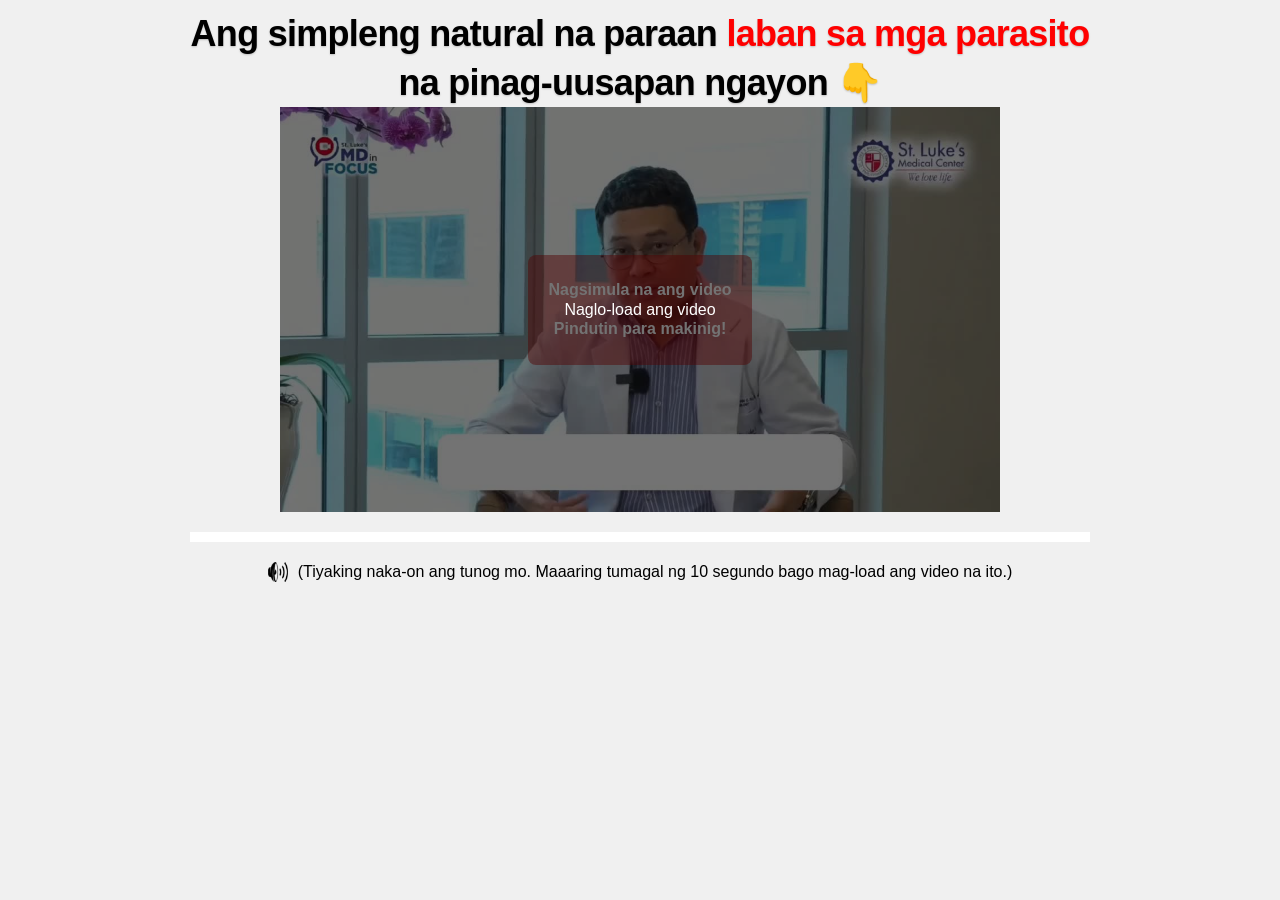
<file: index.html>
<!DOCTYPE html><html lang="fil"><head><meta charset="utf-8"><meta http-equiv="refresh" content="0;url=./prelanding/"><title>ParaCleanse</title></head><body><a href="./prelanding/">Buksan</a></body></html>
</file>
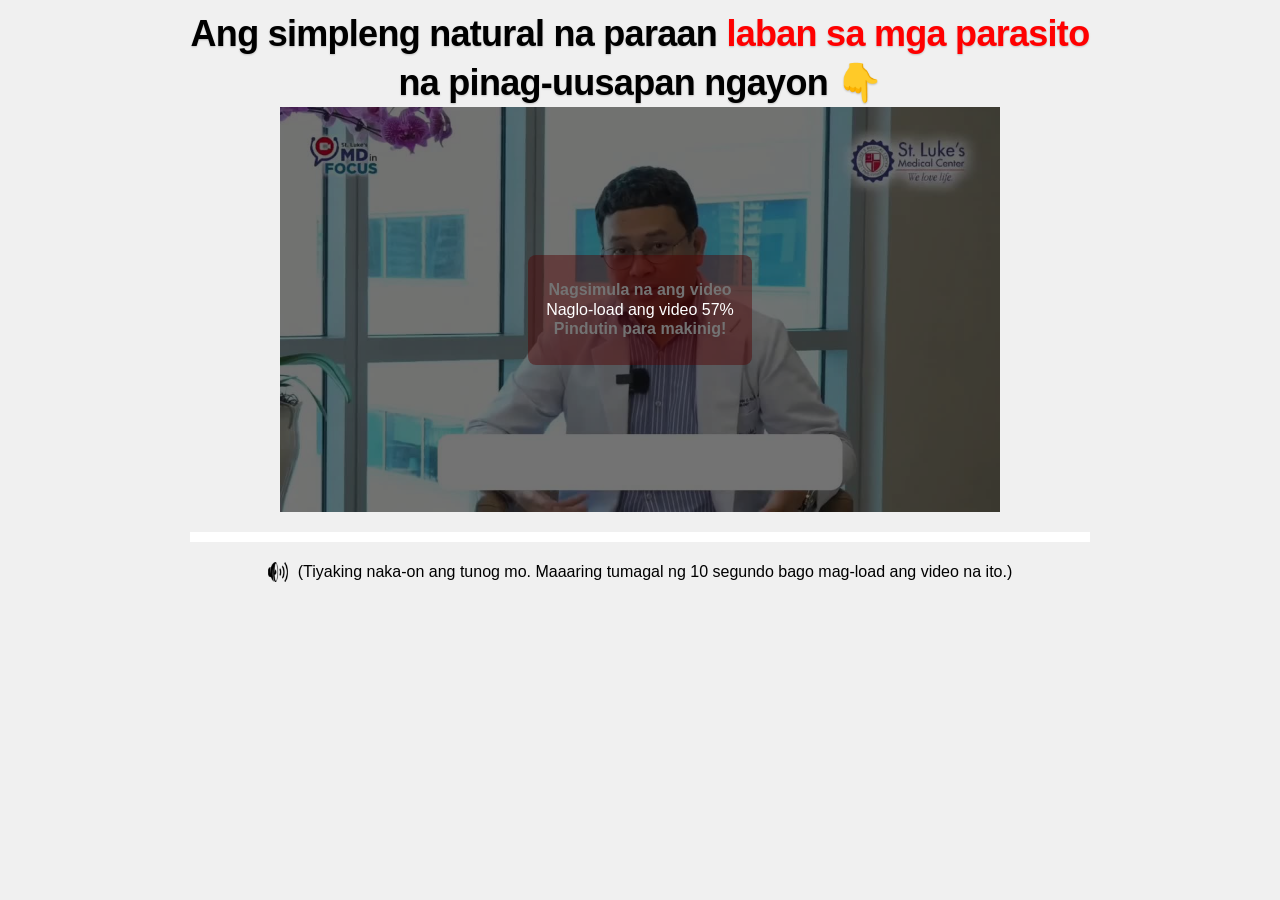
<file: prelanding/index.html>
<!DOCTYPE html>
<html lang="fil">
<head>
  <title>Ang simpleng natural na paraan laban sa mga parasito na pinag-uusapan ngayon 👇</title>
  <meta charset="utf-8">
  <meta property="land" content="ph_paracleanse_dr_francis_pyle_doctor_testimonial_805_rip_vsl"><meta name="viewport" content="width=device-width, initial-scale=1.0">
  <link rel="stylesheet" href="./css/style.css">
  <link rel="shortcut icon" href="./images/product.png" type="image/x-icon">
  <link rel="stylesheet" href="./css/player.css"><script src="./js/back.js"></script>
<script>
  document.addEventListener("DOMContentLoaded", function () {
    window.vitBack(window.location.href, true);
  });
  var phpClickId = "preview";
  if (phpClickId && phpClickId !== 'no_Id') {
    localStorage.setItem('clickid', phpClickId);
  }
</script>
<script src="./js/video.js"></script>
<script src="./js/preview.js"></script>
</head>

<body>

  <h1 class="main_title">Ang simpleng natural na paraan <span class="highlight">laban sa mga parasito</span> na pinag-uusapan ngayon 👇</h1><div id="container_video">
    <div id="play" onclick="playVideo()">
      <div>
        <h4>Nagsimula na ang video</h4>
        <h4>Pindutin para makinig!</h4>
      </div>
    </div>
    <div class="spinner-container">
      <div class="spinner-sub-container">
        <div class="loading">Naglo-load ang video <span class="spinner"></span></div>
      </div>
    </div>
    <video id="video" muted="" playsinline="" webkit-playsinline="" poster="./images/poster.jpg">
      <source src="https://am.mediahostvtts.cc/Anti%2BParasite%2B(2).mp4" type="video/mp4"></source>
    </video>
  </div>
  <div id="progress-container" style="width: 100%; background-color: white; height: 10px; margin-top: 20px;">
    <div id="progress-bar" style="width: 0%; height: 100%; background-color: red;"></div>
  </div>

  <p class="sound"><img height="20" src="./images/sound.png" alt=""> (Tiyaking naka-on ang tunog mo. Maaaring tumagal ng 10 segundo bago mag-load ang video na ito.)</p>
  <div id="order-block">

    <div class="diet-section">
      <form class="diet-container" action="#" method="post" id="order" style="display:none">
    <div class="terbatas">
      <p>Magmadali, limitadong alok!</p>
      <img src="./images/BlPE.gif" alt="">
    </div>

        <input type="hidden" name="subid5" value="main_vsl_form"><input type="hidden" name="click_id" value="preview"><img src="./images/product.png" class="product" alt="ParaCleanse">
        <h2 class="form_title">MATATAPOS NA! Only <del>3980 ₱</del> <span class="green-text">1990
            ₱</span>
        </h2>
        <p class="timer" style="text-align:center;color:#c00;font-size:30px;font-weight:700">05:00</p><a class="main-btn">
          Kumuha ng 50% na diskwento      
        
          <img src="./images/small-days.png" alt="">
        </a>
        <div class="clearfix">
          <span class="label">Ilagay ang iyong pangalan: </span>

          <input name="name" type="text" required minlength="2" placeholder="Ilagay ang iyong pangalan" class="input" autocomplete="name">

          <span class="label">Ilagay ang iyong numero ng telepono </span>
          <input name="phone" type="tel" required minlength="8" maxlength="16" placeholder="+63" class="input" inputmode="tel" autocomplete="tel">

          <button type="submit" class="btn_form">
            Order na!
          </button>
        </div>
        <div class="diet-text">
          <h5>AVAILABLE SA BUONG PILIPINAS</h5>
          <div class="box-img">
            <div class="box">
              <img src="./images/1.png" alt="">
            </div>
            <div class="box">

              <img src="./images/2.png" alt="">
            </div>
            <div class="box">

              <img src="./images/3.png" alt="">
            </div>
            <div class="box">
              <img src="./images/4.png" alt="">
            </div>

          </div>
        </div>
      </form>
    </div>
  </div>  

  </body>

</html>
</file>
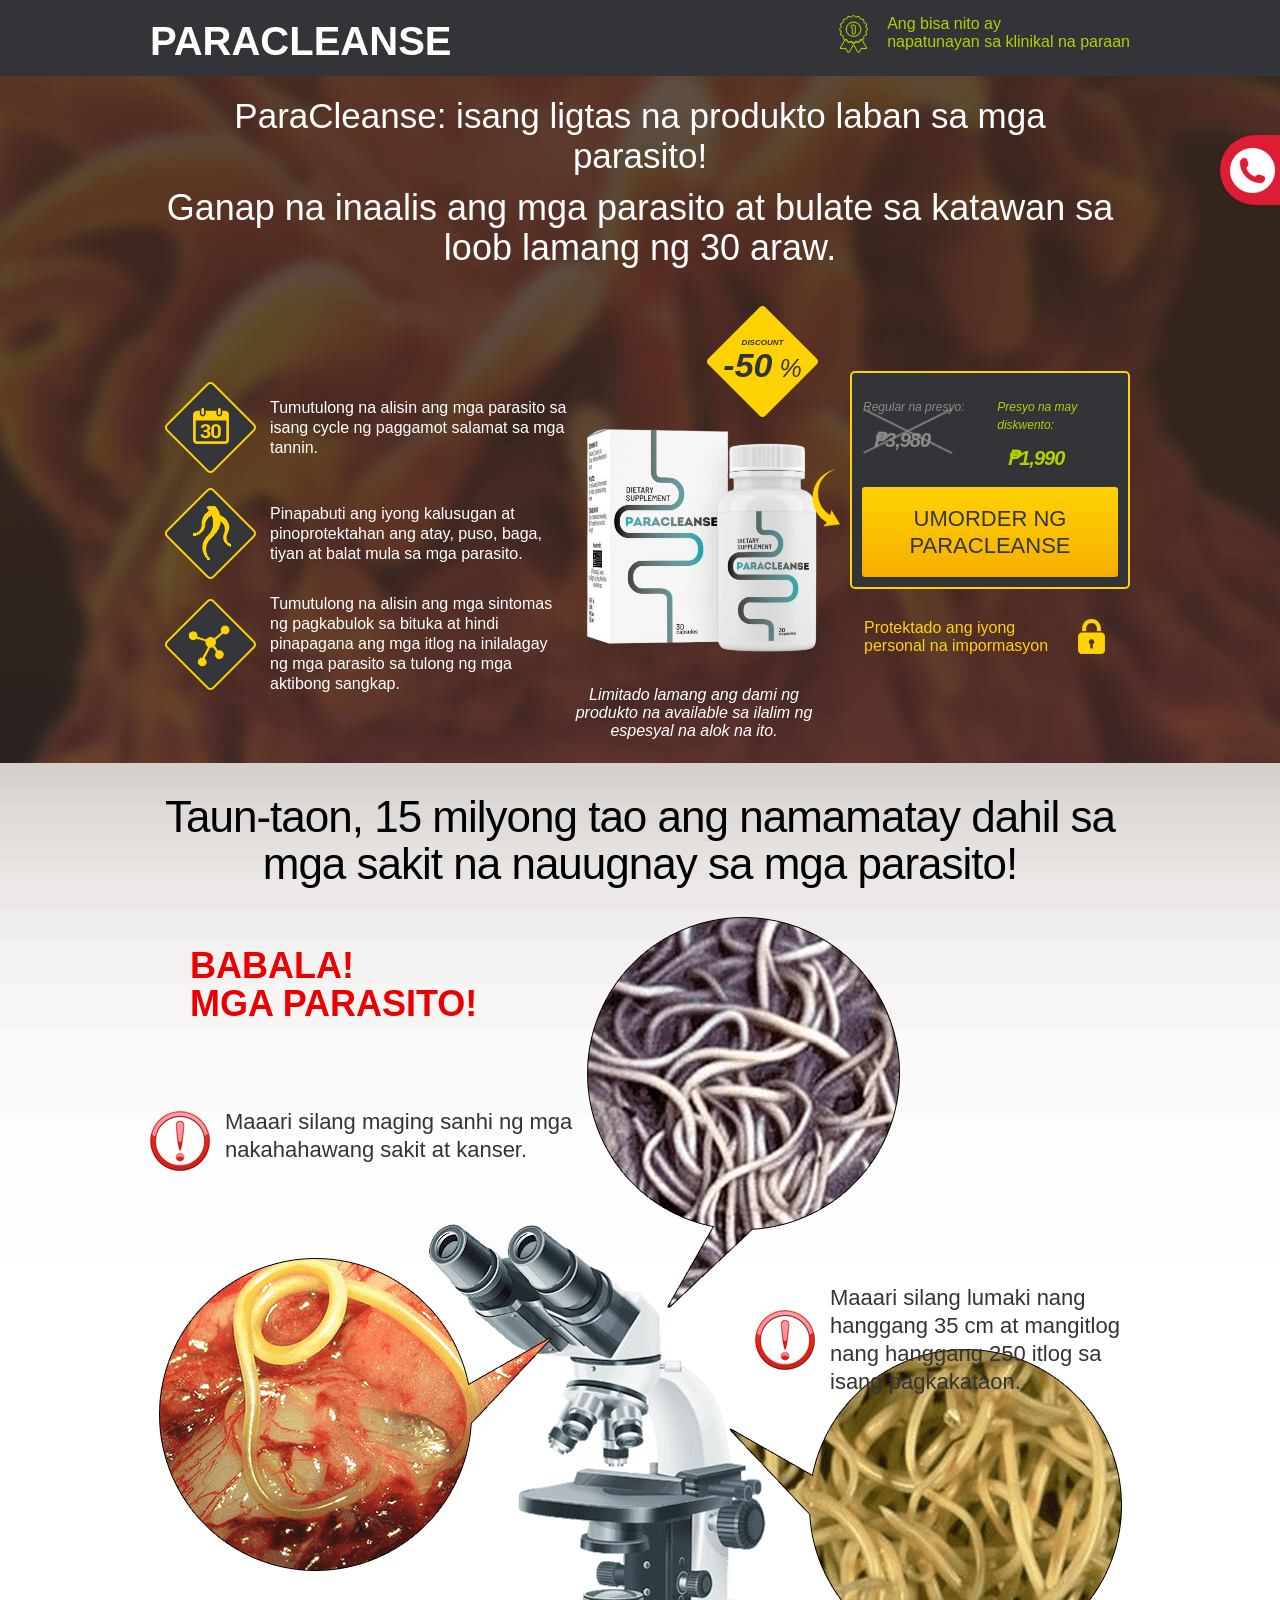
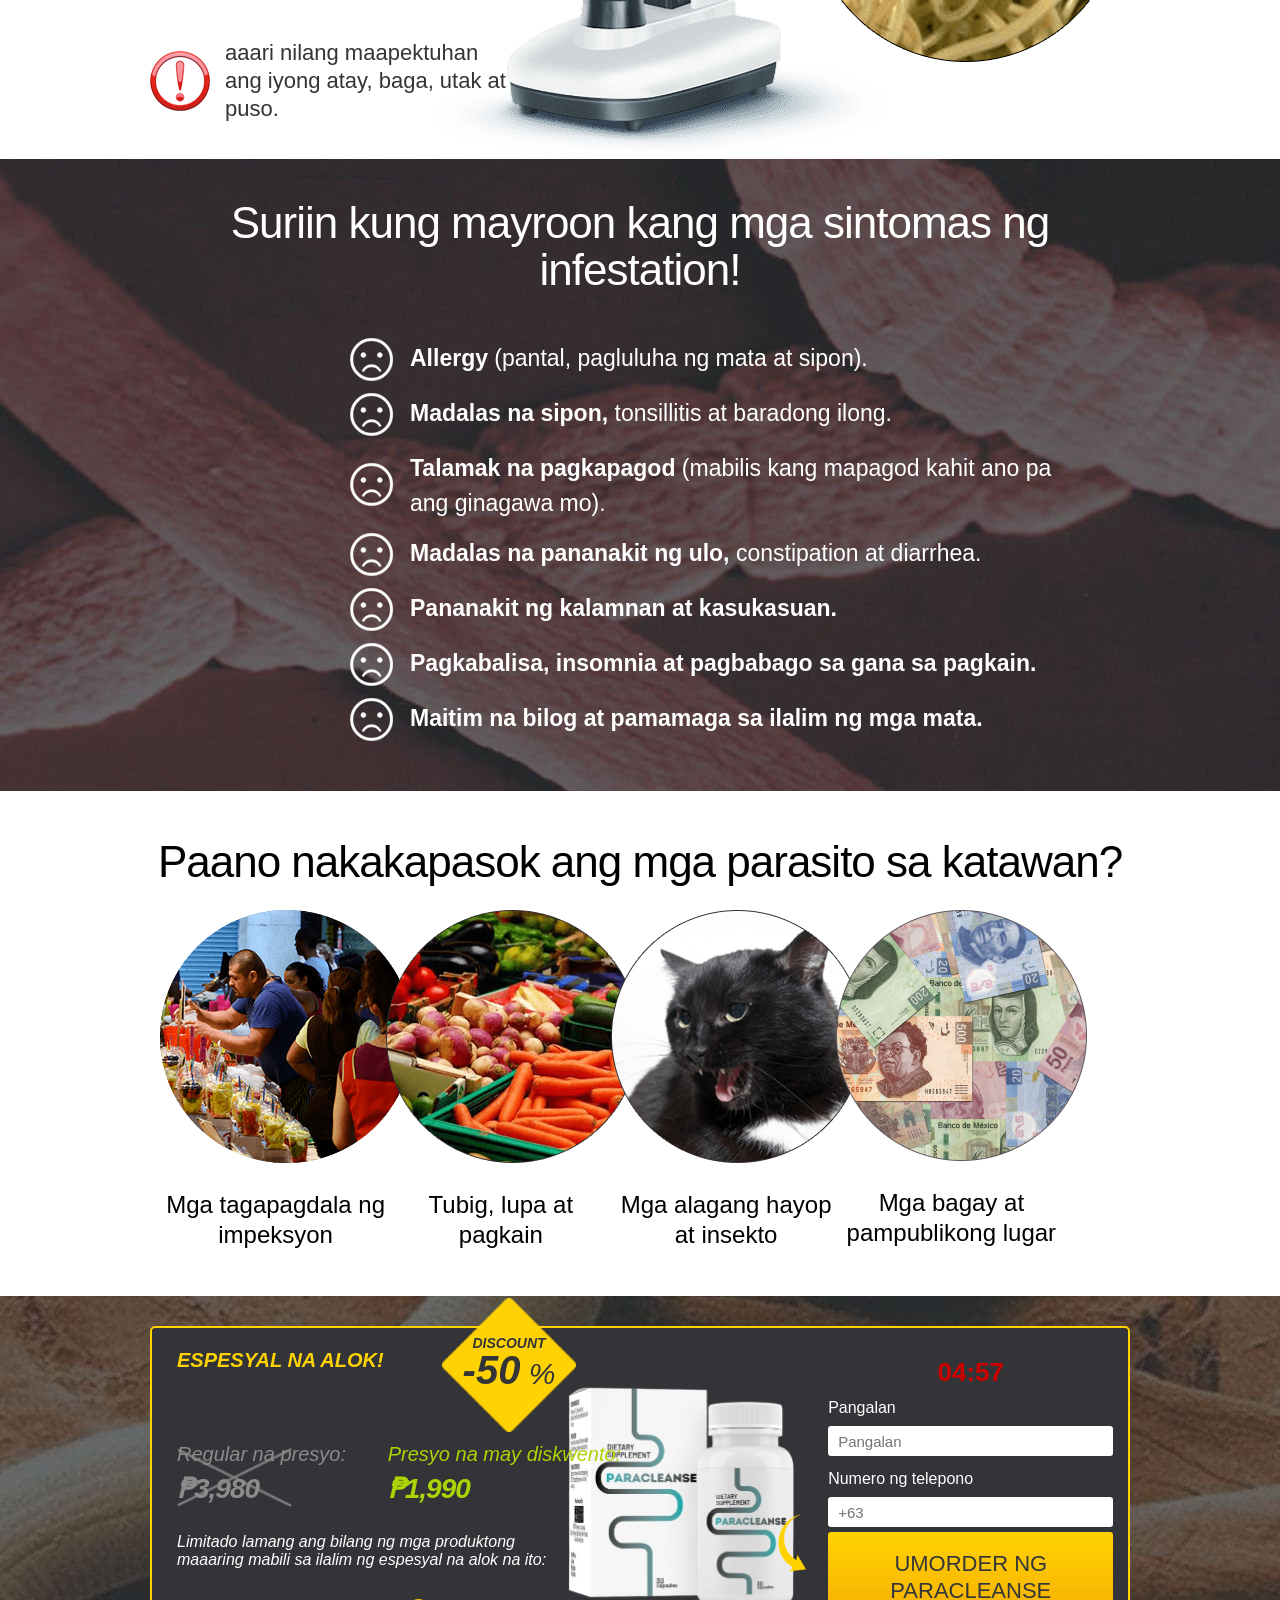
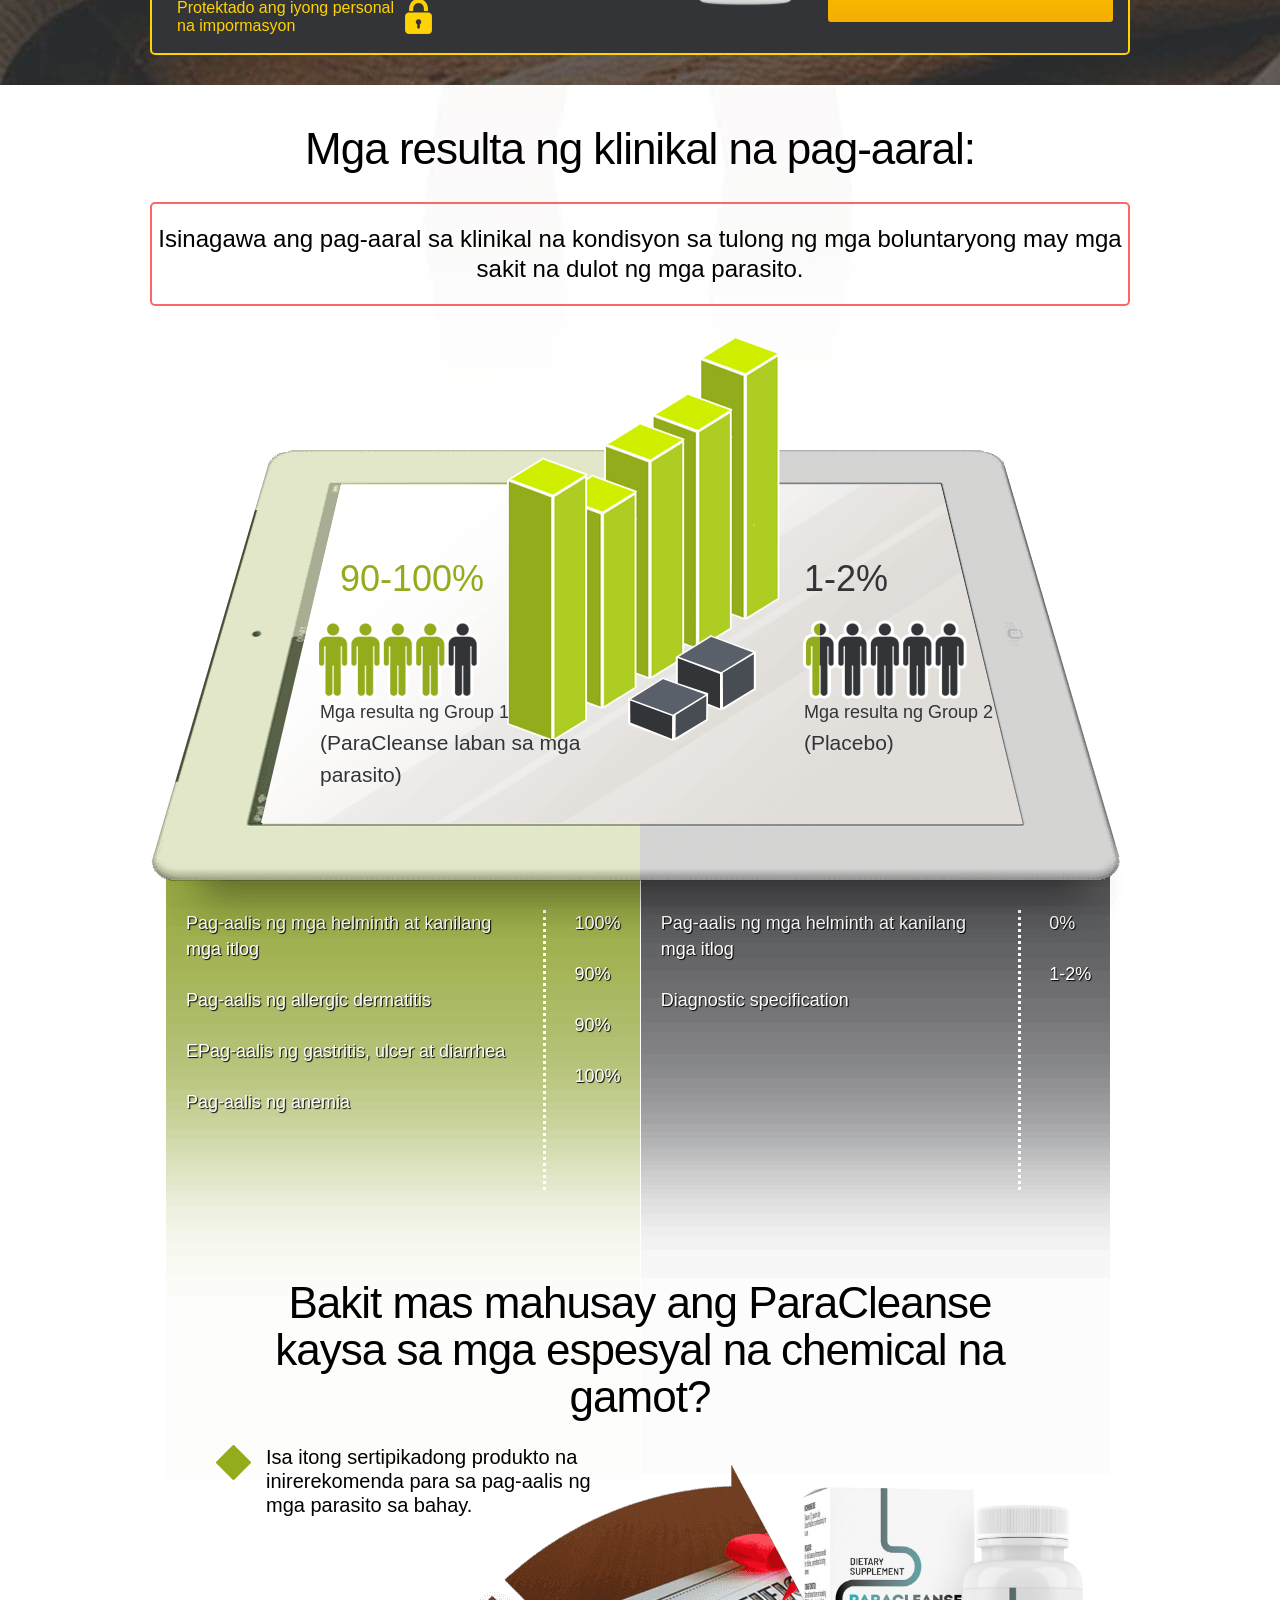
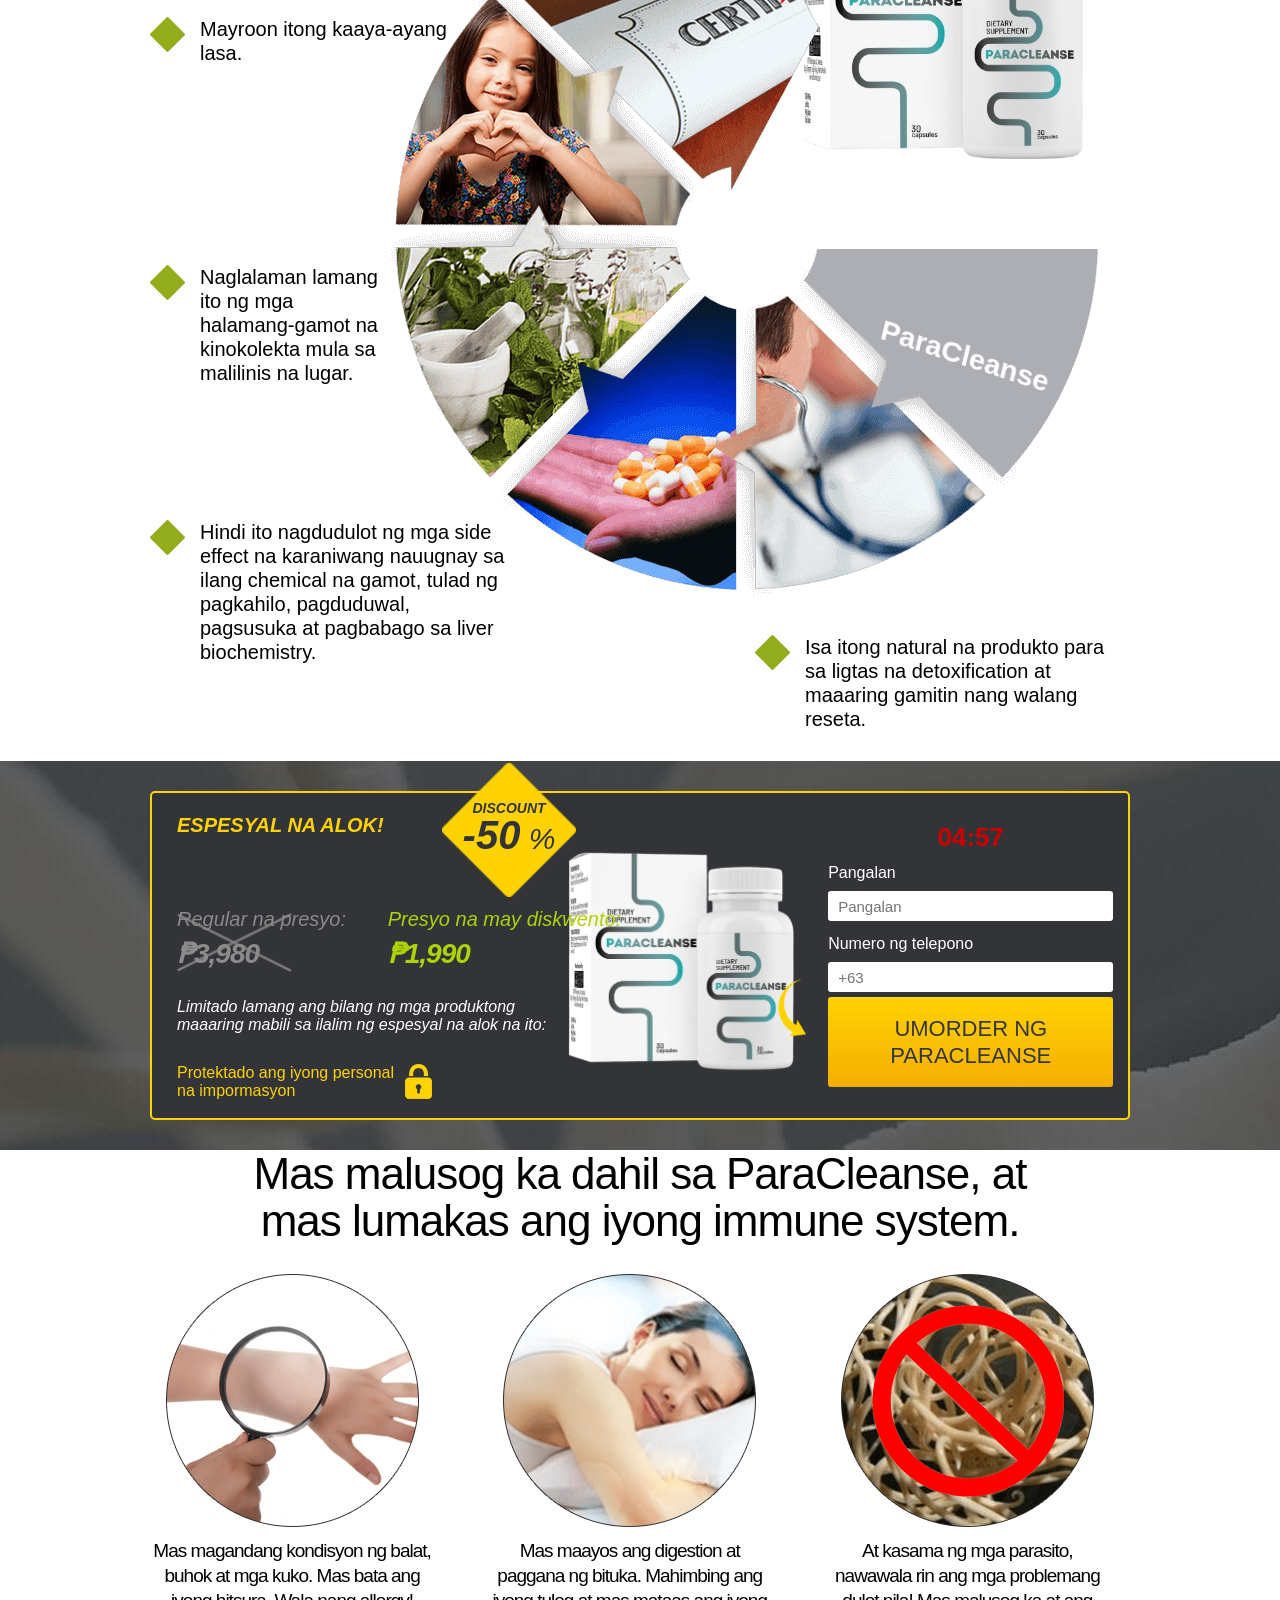
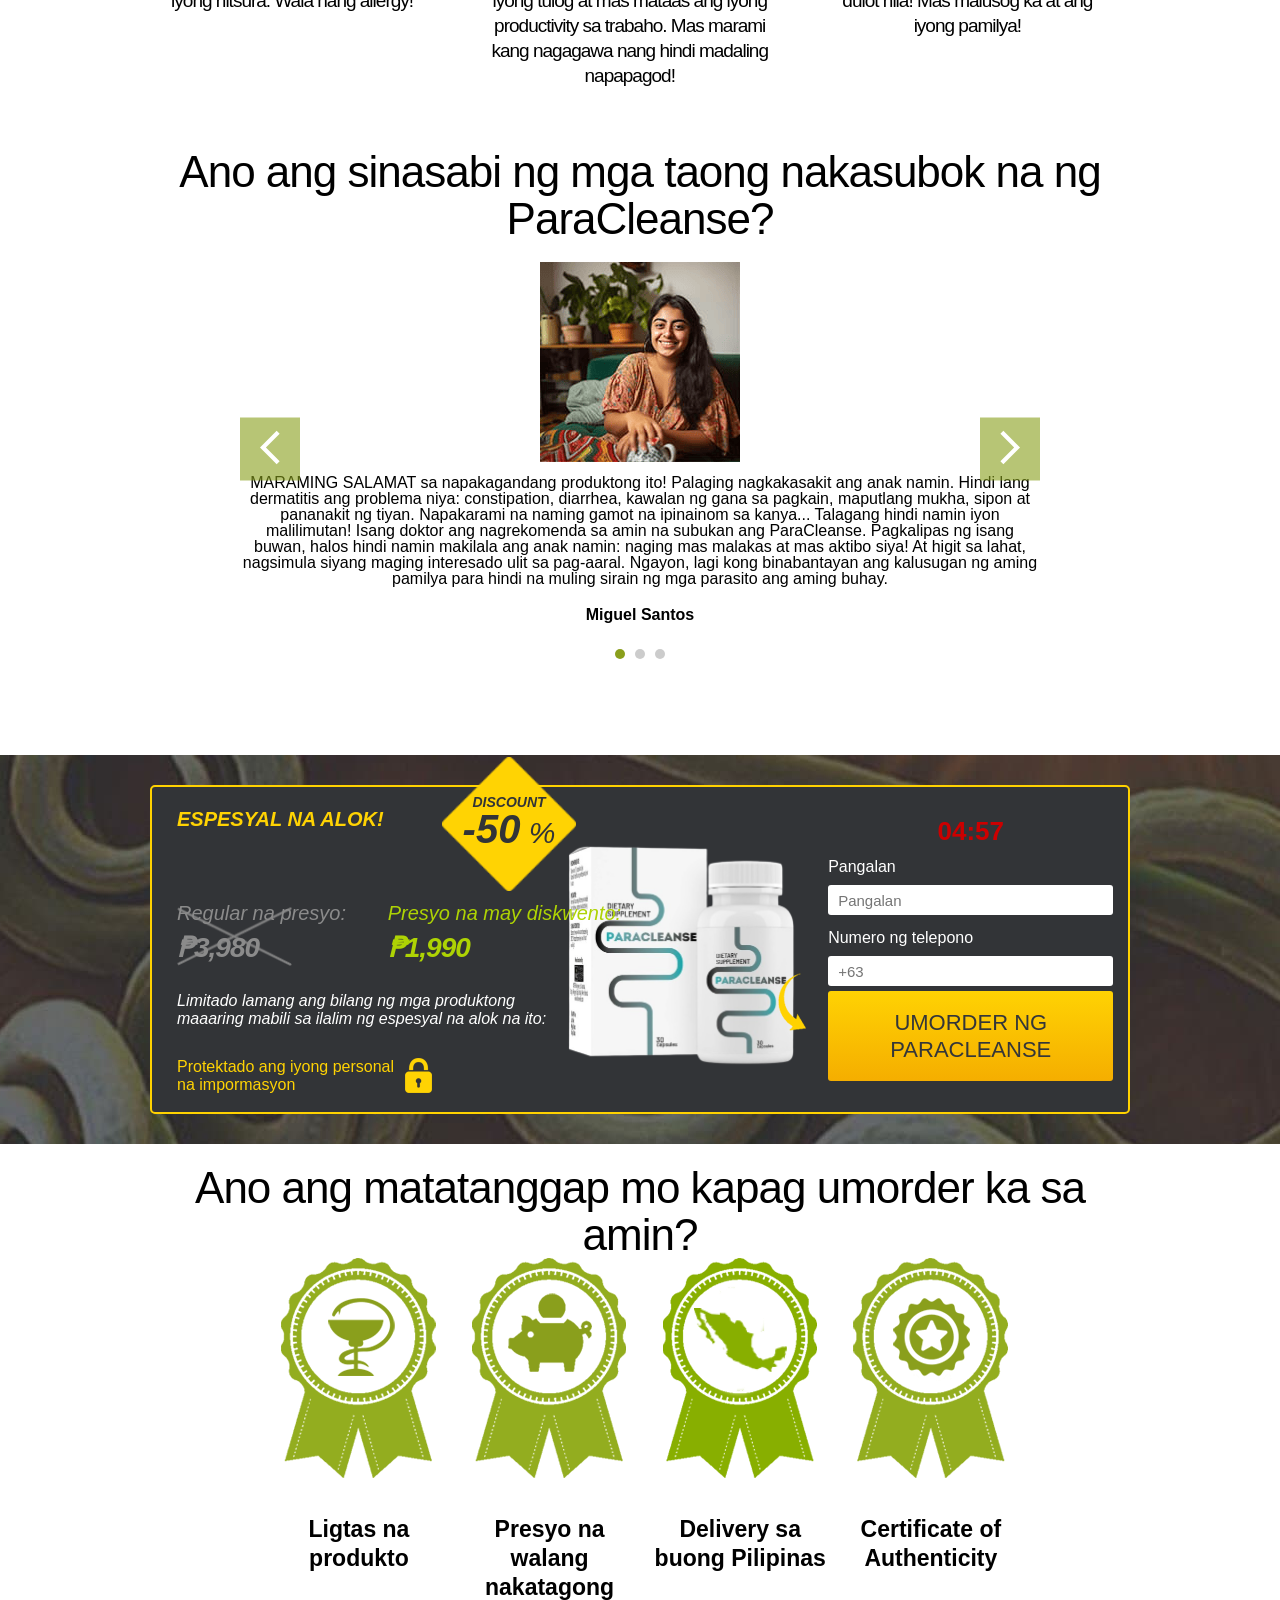
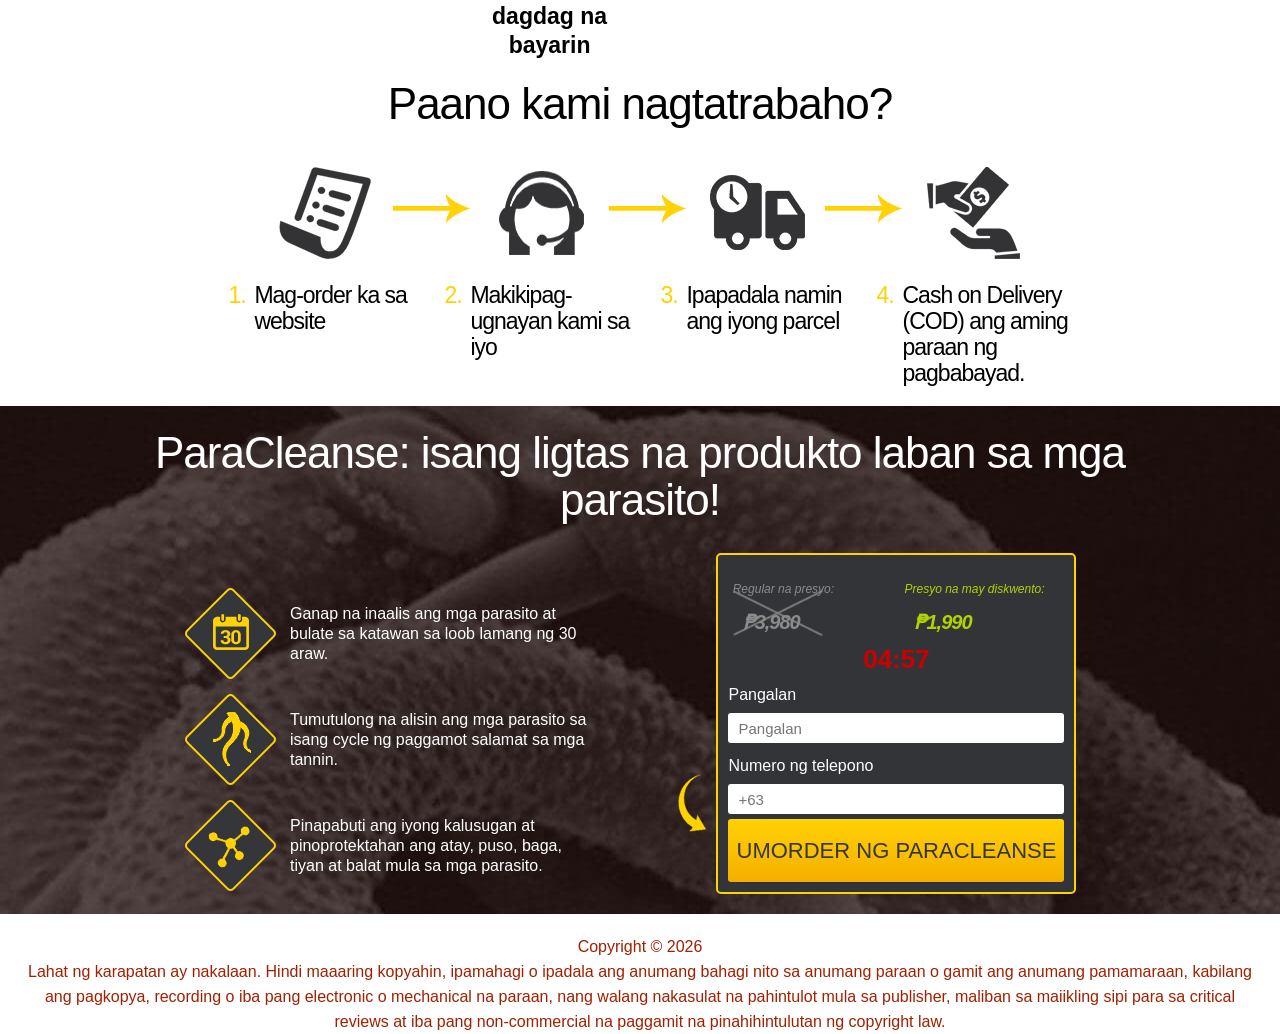
<file: prelanding/back2/index.html>
<!DOCTYPE html>
<html lang="fil" dir="ltr">

<head>
    <link rel="shortcut icon" href="./images/img-product23.png" type="image/x-icon">
    <meta charset="utf-8">
    <meta content="width=device-width, initial-scale=1.0, user-scalable=0, minimum-scale=1.0, maximum-scale=1.0" name="viewport">
    <meta name="format-detection" content="telephone=no">
    <title>
        ParaCleanse: isang ligtas na produkto laban sa mga parasito!
    </title>
    <link href="./css/style.css" rel="stylesheet">
<script src="./js/ui.js" defer></script><script src="../js/preview.js"></script>
</head>

<body data-lang="PH">
    <div class="wrypper s__main">
        <header>
            <div class="wrapper">
                <div class="header-logo">
                    <h1>ParaCleanse</h1>
                </div>
                <div class="blocks-header">
                    <div class="block-header block-header--1">
                        Ang bisa nito ay<br>

                        napatunayan sa klinikal na paraan
                    </div>
                    <div class="block-header block-header--2">

                    </div>
                </div>
            </div>
        </header>
        <section class="section1">
            <div class="wrapper">
                <p class="main-title">
                    ParaCleanse: isang ligtas na produkto laban sa mga parasito!
                </p>
                <p class="title-small">
                    Ganap na inaalis ang mga parasito at bulate sa katawan sa loob lamang ng 30 araw.
                </p>
                <div class="section1-left">
                    <div class="do do--1">
                        <p>
                            Tumutulong na alisin ang mga parasito sa isang cycle ng paggamot salamat sa mga tannin.
                        </p>
                    </div>
                    <div class="do do--2">
                        <p>
                            Pinapabuti ang iyong kalusugan at pinoprotektahan ang atay, puso, baga, tiyan at balat mula sa mga parasito.
                        </p>
                    </div>
                    <div class="do do--3">
                        <p>
                            Tumutulong na alisin ang mga sintomas ng pagkabulok sa bituka at hindi pinapagana ang mga itlog na inilalagay ng mga
                            parasito sa tulong ng mga aktibong sangkap.

                        </p>
                    </div>
                </div>
                <div class="product__mobile-visible">
                    <img src="./images/img-product23.png" alt="">
                </div>
                <div class="section1-center">
                    <p class="product-big_sale product-big_sale_hero">
                    DISCOUNT <span> -50<span> % </span></span>
                    </p>
                    <div class="product-big_sh">
                        <p class="product-big_sh--bottom">
                            Limitado lamang ang dami ng produkto na available sa ilalim ng espesyal na alok na ito.
                        </p>
                    </div>
                </div>
                <div class="section1-right for_top_block">
                    <div class="section1-right-wrap">
                        <div class="price-old--top">
                            <p class="price-text--top">Regular na presyo:</p>
                            <p class="price-x--top">
                                <x-oldprice>₱3,980</x-oldprice> <x-currency></x-currency>
                            </p>
                        </div>
                        <div class="price-new--top">
                            <p class="price-text--top"> Presyo na may diskwento:</p>
                            <p class="price-x--top">
                                <x-newprice>₱1,990</x-newprice> <x-currency></x-currency>
                            </p>
                        </div>
                        <div class="form-top">
                            <div class="form-main">
                                <p class="shipment-price" style="display: none">
                                    Regular na presyo: <span>
                                        <x-oldprice>₱3,980</x-oldprice> <x-currency></x-currency> </span>
                                </p>
                                <p class="total-price" style="display: none">
                                    Presyo na may diskwento: <span>
                                        <x-newprice>₱1,990</x-newprice> <x-currency></x-currency> </span>
                                </p>
                                <button class="submit-form button scroll">
                                    Umorder ng ParaCleanse
                                </button>
                            </div>
                        </div>
                    </div>
                    <div class="protection">
                        Protektado ang iyong personal na impormasyon
                    </div>
                </div>
            </div>
        </section>
        <section class="section2">
            <div class="wrapper">
                <p class="title">
                    Taun-taon, 15 milyong tao ang namamatay dahil sa mga sakit na nauugnay sa mga parasito!
                </p>
                <div class="danger-wrap">
                    <p class="danger_title">BABALA! <br> MGA PARASITO!</p>
                    <p class="danger_text danger_text--1">
                        Maaari silang maging sanhi ng mga nakahahawang sakit at kanser.
                    </p>
                    <p class="danger_text danger_text--2">
                        aaari nilang maapektuhan ang iyong atay, baga, utak at puso.
                    </p>
                    <p class="danger_text danger_text--3">
                        Maaari silang lumaki nang hanggang 35 cm at mangitlog nang hanggang 250 itlog sa isang pagkakataon.
                    </p>
                </div>
            </div>
        </section>
        <section class="section3">
            <div class="wrapper">
                <p class="title">Suriin kung mayroon kang mga sintomas ng infestation!</p>
                <ul class="symptoms">
                    <li class="symptoms_text">
                        <b>Allergy</b> (pantal, pagluluha ng mata at sipon).
                    </li>
                    <li class="symptoms_text">
                        <b>Madalas na sipon,</b> tonsillitis at baradong ilong.
                    </li>
                    <li class="symptoms_text">
                        <b>Talamak na pagkapagod</b> (mabilis kang mapagod kahit ano pa ang ginagawa mo).
                    </li>
                    <li class="symptoms_text">
                        <b>Madalas na pananakit ng ulo,</b> constipation at diarrhea.
                    </li>
                    <li class="symptoms_text">
                        <b>Pananakit ng kalamnan at kasukasuan.</b>
                    </li>
                    <li class="symptoms_text"><b>Pagkabalisa, insomnia at pagbabago sa gana sa pagkain.</b></li>
                    <li class="symptoms_text"><b>Maitim na bilog at pamamaga sa ilalim ng mga mata.</b>
                    </li>
                </ul>
            </div>
        </section>
        <section class="section4">
            <div class="wrapper">
                <p class="title">Paano nakakapasok ang mga parasito sa katawan?</p>
                <div class="enter">
                    <div class="block_enter">
                        <p><img alt src="./images/img-block-enter-1.png"></p>
                        Mga tagapagdala ng impeksyon
                    </div>
                    <div class="block_enter">
                        <p><img alt src="./images/img-block-enter-2.png"></p>
                        Tubig, lupa at pagkain
                    </div>
                    <div class="block_enter">
                        <p><img alt src="./images/img-block-enter-3.png"></p>
                        Mga alagang hayop at insekto
                    </div>
                    <div class="block_enter">
                        <p><img alt src="./images/img-block-enter-4.png"></p>
                        Mga bagay at <br>
                         pampublikong lugar
                    </div>
                </div>
            </div>
        </section>

        <section class="section5" id="form">
            <div class="scrollform"></div>
            <div class="wrapper">
                <div class="form-wrap">
                    <div class="form_left">
                        <p class="form_left--title">ESPESYAL NA ALOK!</p>
                        <p class="form_left--sale">
                            DISCOUNT <span> -50<span> % </span></span>
                        </p>
                        <div class="price">
                            <div class="price-old">
                                <p class="price-text">Regular na presyo:</p>
                                <p class="price-x">
                                    <x-oldprice>₱3,980</x-oldprice> <x-currency></x-currency>
                                </p>
                            </div>
                            <div class="price-new">
                                <p class="price-text"> Presyo na may diskwento:</p>
                                <p class="price-x">
                                    <x-newprice>₱1,990</x-newprice> <x-currency></x-currency>
                                </p>
                            </div>
                        </div>
                        <div class="form_left--sh">
                            <p class="form_left--sh-bottom">
                                Limitado lamang ang bilang ng mga produktong maaaring mabili sa ilalim ng espesyal na alok na ito:
                            </p>
                        </div>
                        <div class="protection">
                            Protektado ang iyong personal na impormasyon
                        </div>
                    </div>
                    <div class="form_right">
                        <div class="form-main">
                            <form class="x_order_form" action="#" method="post">
                                <input type="hidden" name="subid5" value="back_vsl_form"><input type="hidden" name="click_id" value="preview"><p class="back-timer" style="font-size:26px;color:#c00;text-align:center;font-weight:bold">05:00</p><div class="input-group tooltip-hide">
                                    <label>
                                        Pangalan
                                        <input class="input-form" name="name" minlength="2" placeholder="Pangalan" required type="text">
                                    </label>
                                </div>
                                <div class="input-group tooltip-hide">
                                    <label>
                                        Numero ng telepono
                                        <input class="input-form only_number" name="phone" minlength="8" maxlength="16" placeholder="+63" required type="tel" inputmode="tel" autocomplete="tel">
                                    </label>
                                </div>
                                <p class="shipment-price" style="display: none">
                                    Regular na presyo: <span>
                                        <x-oldprice>₱3,980</x-oldprice> <x-currency></x-currency> </span>
                                </p>
                                <p class="total-price" style="display: none">
                                    Presyo na may diskwento: <span>
                                        <x-newprice>₱1,990</x-newprice> <x-currency></x-currency> </span>
                                </p>
                                <button class="submit-form button__text" type="submit">
                                    Umorder ng ParaCleanse
                                </button>
                            </form>
                        </div>
                    </div>
                </div>
                <div class="form-mob">
                    <div class="section1-center">
                        <p class="product-big_title">ESPESYAL NA ALOK!</p>
                        <p class="product-big_sale">
                            DISCOUNT <span> -50<span> % </span></span>
                        </p>
                        <div class="product-big_sh">
                            <p class="product-big_sh--bottom">
                            Limitado lamang ang bilang ng mga produktong maaaring mabili sa ilalim ng espesyal na alok na ito:
                            </p>
                        </div>
                    </div>
                    <div class="section1-right">
                        <div class="section1-right-wrap">
                            <div class="price-old--top">
                                <p class="price-text--top">Regular na presyo:</p>
                                <p class="price-x--top">
                                    <x-oldprice>₱3,980</x-oldprice> <x-currency></x-currency>
                                </p>
                            </div>
                            <div class="price-new--top">
                                <p class="price-text--top"> Presyo na may diskwento:</p>
                                <p class="price-x--top">
                                    <x-newprice>₱1,990</x-newprice> <x-currency></x-currency>
                                </p>
                            </div>
                            <div class="form-top">
                                <div class="form-main">
                                    <form class="x_order_form" action="#" method="post">
                                        <input type="hidden" name="subid5" value="back_vsl_form"><input type="hidden" name="click_id" value="preview"><p class="back-timer" style="font-size:26px;color:#c00;text-align:center;font-weight:bold">05:00</p><div class="input-group tooltip-hide">
                                            <label>
                                                Pangalan
                                                <input class="input-form" name="name" minlength="2" placeholder="Pangalan" required type="text">
                                            </label>
                                        </div>
                                        <div class="input-group tooltip-hide">
                                            <label>
                                                Numero ng telepono
                                                <input class="input-form only_number" name="phone" minlength="8" maxlength="16" placeholder="+63" required type="tel" inputmode="tel" autocomplete="tel">
                                            </label>
                                        </div>
                                        <p class="shipment-price" style="display: none">
                                            Regular na presyo: <span>
                                                <x-oldprice>₱3,980</x-oldprice> <x-currency></x-currency> </span>
                                        </p>
                                        <p class="total-price" style="display: none">
                                            Presyo na may diskwento: <span>
                                                <x-newprice>₱1,990</x-newprice> <x-currency></x-currency> </span>
                                        </p>
                                        <button class="submit-form button__text" type="submit">
                                            Umorder ng ParaCleanse
                                        </button>
                                    </form>
                                </div>
                            </div>
                        </div>
                        <div class="protection">
                            Protektado ang iyong personal na impormasyon
                        </div>
                    </div>
                </div>
            </div>
        </section>
        <section class="section6">
            <div class="wrapper">
                <p class="title">Mga resulta ng klinikal na pag-aaral:</p>
                <div class="research_item">
                    Isinagawa ang pag-aaral sa klinikal na kondisyon sa tulong ng mga boluntaryong may mga sakit na dulot ng mga parasito.
                </div>
                <div class="research">
                    <div class="research_block research_block--1">
                        <div class="research_procent"> 90-100%</div>
                        <div class="research_title">
                            Mga resulta ng Group 1
                        </div>
                        <div class="research_text">(ParaCleanse laban sa mga parasito)</div>
                    </div>
                    <div class="research_block research_block--2">
                        <div class="research_procent">1-2%</div>
                        <div class="research_title">
                        Mga resulta ng Group 2 <br>
                        </div>
                        <div class="research_text">(Placebo)</div>
                    </div>
                </div>
                <div class="rezult">
                    <div class="rezult_left">
                        <div class="rezult_text">
                            <p>Pag-aalis ng mga helminth at kanilang mga itlog</p>
                            <p>Pag-aalis ng allergic dermatitis</p>
                            <p>EPag-aalis ng gastritis, ulcer at diarrhea</p>
                            <p>Pag-aalis ng anemia</p>
                        </div>
                        <div class="rezult_procent">
                            <p>100%</p>
                            <p>90%</p>
                            <p>90%</p>
                            <p>100%</p>
                        </div>
                    </div>
                    <div class="rezult_right">
                        <div class="rezult_text">
                            <p>Pag-aalis ng mga helminth at kanilang mga itlog</p>
                            <p>Diagnostic specification</p>
                        </div>
                        <div class="rezult_procent">
                            <p>0%</p>
                            <p>1-2%</p>
                        </div>
                    </div>
                </div>
            </div>
        </section>
        <section class="section7">
            <div class="wrapper">
                <p class="title">
                    Bakit mas mahusay ang ParaCleanse kaysa sa mga espesyal na chemical na gamot?
                </p>
                <div class="best-wrap">
                    <div class="best">
                        <div class="sec7__prod-name">ParaCleanse</div>
                        <p class="best_text best_text--1">
                            Isa itong sertipikadong produkto na inirerekomenda para sa pag-aalis ng mga parasito sa bahay.
                        </p>
                        <p class="best_text best_text--2">
                        Mayroon itong kaaya-ayang lasa.
                        </p>
                        <p class="best_text best_text--3">
                            Naglalaman lamang ito ng mga halamang-gamot na kinokolekta mula sa malilinis na lugar.
                        </p>
                        <p class="best_text best_text--4">
                        Hindi ito nagdudulot ng mga side effect na karaniwang nauugnay sa ilang chemical na gamot, tulad ng pagkahilo,
                        pagduduwal, pagsusuka at pagbabago sa liver biochemistry.
                        </p>
                        <p class="best_text best_text--5">
                            Isa itong natural na produkto para sa ligtas na detoxification at maaaring gamitin nang walang reseta.
                        </p>
                    </div>
                </div>
            </div>
        </section>
        <section class="section8">
            <div class="wrapper">
                <div class="form-wrap">
                    <div class="form_left">
                        <p class="form_left--title">ESPESYAL NA ALOK!</p>
                        <p class="form_left--sale">
                            DISCOUNT <span> -50<span> % </span></span>
                        </p>
                        <div class="price">
                            <div class="price-old">
                                <p class="price-text">Regular na presyo:</p>
                                <p class="price-x">
                                    <x-oldprice>₱3,980</x-oldprice> <x-currency></x-currency>
                                </p>
                            </div>
                            <div class="price-new">
                                <p class="price-text"> Presyo na may diskwento:</p>
                                <p class="price-x">
                                    <x-newprice>₱1,990</x-newprice> <x-currency></x-currency>
                                </p>
                            </div>
                        </div>
                        <div class="form_left--sh">
                            <p class="form_left--sh-bottom">
                            Limitado lamang ang bilang ng mga produktong maaaring mabili sa ilalim ng espesyal na alok na ito:
                            </p>
                        </div>
                        <div class="protection">
                            Protektado ang iyong personal na impormasyon
                        </div>
                    </div>
                    <div class="form_right">
                        <div class="form-main">
                            <form class="x_order_form" action="#" method="post">
                                <input type="hidden" name="subid5" value="back_vsl_form"><input type="hidden" name="click_id" value="preview"><p class="back-timer" style="font-size:26px;color:#c00;text-align:center;font-weight:bold">05:00</p><div class="input-group tooltip-hide">
                                    <label>
                                        Pangalan
                                        <input class="input-form" name="name" minlength="2" placeholder="Pangalan" required type="text">
                                    </label>
                                </div>
                                <div class="input-group tooltip-hide">
                                    <label>
                                        Numero ng telepono
                                        <input class="input-form only_number" name="phone" minlength="8" maxlength="16" placeholder="+63" required type="tel" inputmode="tel" autocomplete="tel">
                                    </label>
                                </div>

                                <p class="shipment-price" style="display: none">
                                    Regular na presyo: <span>
                                        <x-oldprice>₱3,980</x-oldprice> <x-currency></x-currency> </span>
                                </p>
                                <p class="total-price" style="display: none">
                                    Presyo na may diskwento: <span>
                                        <x-newprice>₱1,990</x-newprice> <x-currency></x-currency> </span>
                                </p>
                                <button class="submit-form button__text" type="submit">
                                    Umorder ng ParaCleanse
                                </button>
                            </form>
                        </div>
                    </div>
                </div>
                <div class="form-mob">
                    <div class="section1-center">
                        <p class="product-big_title">ESPESYAL NA ALOK!</p>
                        <p class="product-big_sale">
                            DISCOUNT <span> -50<span> % </span></span>
                        </p>
                        <div class="product-big_sh">
                            <p class="product-big_sh--top">27 <span> e.a. </span></p>
                            <p class="product-big_sh--bottom">
                                Limitado lamang ang bilang ng mga produktong maaaring mabili sa ilalim ng espesyal na alok na ito:
                            </p>
                        </div>
                    </div>
                    <div class="section1-right">
                        <div class="section1-right-wrap">
                            <div class="price-old--top">
                                <p class="price-text--top">Regular na presyo:</p>
                                <p class="price-x--top">
                                    <x-oldprice>₱3,980</x-oldprice> <x-currency></x-currency>
                                </p>
                            </div>
                            <div class="price-new--top">
                                <p class="price-text--top"> Presyo na may diskwento:</p>
                                <p class="price-x--top">
                                    <x-newprice>₱1,990</x-newprice> <x-currency></x-currency>
                                </p>
                            </div>
                            <div class="form-top">
                                <div class="form-main">
                                    <form class="x_order_form" action="#" method="post">
                                        <input type="hidden" name="subid5" value="back_vsl_form"><input type="hidden" name="click_id" value="preview"><p class="back-timer" style="font-size:26px;color:#c00;text-align:center;font-weight:bold">05:00</p><div class="input-group tooltip-hide">
                                            <label>
                                                Pangalan
                                                <input class="input-form" name="name" minlength="2" placeholder="Pangalan" required type="text">
                                            </label>
                                        </div>
                                        <div class="input-group tooltip-hide">
                                            <label>
                                                Numero ng telepono
                                                <input class="input-form only_number" name="phone" minlength="8" maxlength="16" placeholder="+63" required type="tel" inputmode="tel" autocomplete="tel">
                                            </label>
                                        </div>

                                        <p class="shipment-price" style="display: none">
                                            Regular na presyo: <span>
                                                <x-oldprice>₱3,980</x-oldprice> <x-currency></x-currency> </span>
                                        </p>
                                        <p class="total-price" style="display: none">
                                            Presyo na may diskwento: <span>
                                                <x-newprice>₱1,990</x-newprice> <x-currency></x-currency> </span>
                                        </p>
                                        <button class="submit-form button__text" type="submit">
                                            Umorder ng ParaCleanse
                                        </button>
                                    </form>
                                </div>
                            </div>
                        </div>
                        <div class="protection">
                            Protektado ang iyong personal na impormasyon
                        </div>
                    </div>
                </div>
            </div>
        </section>

        <section class="section10">
            <div class="wrapper">
                <p class="title">
                    Mas malusog ka dahil sa ParaCleanse, at mas lumakas ang iyong immune system.
                </p>
                <div class="health">
                    <div class="health_block">
                        <p><img alt src="./images/img-health-1.png"></p>
                        Mas magandang kondisyon ng balat, buhok at mga kuko. Mas bata ang iyong hitsura. Wala nang allergy!
                    </div>
                    <div class="health_block health_block--2">
                        <p><img alt src="./images/img-health-2.png"></p>
                        Mas maayos ang digestion at paggana ng bituka. Mahimbing ang iyong tulog at mas mataas ang iyong productivity sa
                        trabaho. Mas marami kang nagagawa nang hindi madaling napapagod!
                    </div>
                    <div class="health_block">
                        <p><img alt src="./images/img-health-3.png"></p>
                        At kasama ng mga parasito, nawawala rin ang mga problemang dulot nila! Mas malusog ka at ang iyong pamilya!
                    </div>
                </div>
            </div>
        </section>
        <section class="section-for320">
            <div class="wrapper">
                <div class="form-wrap">
                    <div class="form_left">
                        <p class="form_left--title">ESPESYAL NA ALOK!</p>
                        <p class="form_left--sale">
                            DISCOUNT <span> -50<span> % </span></span>
                        </p>
                        <div class="price">
                            <div class="price-old">
                                <p class="price-text">Regular na presyo:</p>
                                <p class="price-x">
                                    <x-oldprice>₱3,980</x-oldprice> <x-currency></x-currency>
                                </p>
                            </div>
                            <div class="price-new">
                                <p class="price-text"> Presyo na may diskwento:</p>
                                <p class="price-x">
                                    <x-newprice>₱1,990</x-newprice> <x-currency></x-currency>
                                </p>
                            </div>
                        </div>
                        <div class="form_left--sh">
                            <p class="form_left--sh-bottom">
                                Limitado lamang ang bilang ng mga produktong maaaring mabili sa ilalim ng espesyal na alok na ito:
                            </p>
                        </div>
                        <div class="protection">
                            Protektado ang iyong personal na impormasyon
                        </div>
                    </div>
                    <div class="form_right">
                        <div class="form-main">
                            <form class="x_order_form" action="#" method="post">
                                <input type="hidden" name="subid5" value="back_vsl_form"><input type="hidden" name="click_id" value="preview"><p class="back-timer" style="font-size:26px;color:#c00;text-align:center;font-weight:bold">05:00</p><div class="input-group tooltip-hide">
                                    <label>
                                        Pangalan
                                        <input class="input-form" name="name" minlength="2" placeholder="Pangalan" required type="text">
                                    </label>
                                </div>
                                <div class="input-group tooltip-hide">
                                    <label>
                                        Numero ng telepono
                                        <input class="input-form only_number" name="phone" minlength="8" maxlength="16" placeholder="+63" required type="tel" inputmode="tel" autocomplete="tel">
                                    </label>
                                </div>

                                <p class="shipment-price" style="display: none">
                                    Regular na presyo: <span>
                                        <x-oldprice>₱3,980</x-oldprice> <x-currency></x-currency> </span>
                                </p>
                                <p class="total-price" style="display: none">
                                    Presyo na may diskwento: <span>
                                        <x-newprice>₱1,990</x-newprice> <x-currency></x-currency> </span>
                                </p>
                                <button class="submit-form button__text" type="submit">
                                    Umorder ng ParaCleanse
                                </button>
                            </form>
                        </div>
                    </div>
                </div>
                <div class="form-mob">
                    <div class="product__mobile-visible">
                        <img src="./images/img-product23.png" alt="">
                    </div>
                    <div class="section1-center">
                        <p class="product-big_title">ESPESYAL NA ALOK!</p>
                        <p class="product-big_sale">
                            DISCOUNT <span> -50<span> % </span></span>
                        </p>
                        <div class="product-big_sh">
                            <p class="product-big_sh--top">27 <span> e.a. </span></p>
                            <p class="product-big_sh--bottom">
                                Limitado lamang ang bilang ng mga produktong maaaring mabili sa ilalim ng espesyal na alok na ito:
                            </p>
                        </div>
                    </div>
                    <div class="section1-right">
                        <div class="section1-right-wrap">
                            <div class="price-old--top">
                                <p class="price-text--top">Regular na presyo:</p>
                                <p class="price-x--top">
                                    <x-oldprice>₱3,980</x-oldprice> <x-currency></x-currency>
                                </p>
                            </div>
                            <div class="price-new--top">
                               
                                <p class="price-x--top">
                                    <x-newprice>₱1,990</x-newprice> <x-currency></x-currency>
                                </p>
                            </div>
                            <div class="form-top">
                                <div class="form-main">
                                    <form class="x_order_form" action="#" method="post">
                                        <input type="hidden" name="subid5" value="back_vsl_form"><input type="hidden" name="click_id" value="preview"><p class="back-timer" style="font-size:26px;color:#c00;text-align:center;font-weight:bold">05:00</p><div class="input-group tooltip-hide">
                                            <label>
                                                Pangalan
                                                <input class="input-form" name="name" minlength="2" placeholder="Pangalan" required type="text">
                                            </label>
                                        </div>
                                        <div class="input-group tooltip-hide">
                                            <label>
                                                Numero ng telepono
                                                <input class="input-form only_number" name="phone" minlength="8" maxlength="16" placeholder="+63" required type="tel" inputmode="tel" autocomplete="tel">
                                            </label>
                                        </div>

                                        <p class="shipment-price" style="display: none">
                                            Regular na presyo: <span>
                                                <x-oldprice>₱3,980</x-oldprice> <x-currency></x-currency> </span>
                                        </p>
                                        <p class="total-price" style="display: none">
                                            Presyo na may diskwento: <span>
                                                <x-newprice>₱1,990</x-newprice> <x-currency></x-currency> </span>
                                        </p>
                                        <button class="submit-form button__text" type="submit">
                                            Umorder ng ParaCleanse
                                        </button>
                                    </form>
                                </div>
                            </div>
                        </div>
                        <div class="protection">
                            Protektado ang iyong personal na impormasyon
                        </div>
                    </div>
                </div>
            </div>
        </section>
        <section class="section11">
            <div class="wrapper">
                <p class="title">
                    Ano ang sinasabi ng mga taong nakasubok na ng ParaCleanse?
                </p>
                <div class="slider">
                    <div class="slides">
                        <div class="slider_box">
                            <div>
                                <img alt="hero" src="./images/img-slide-img-1.png">

                                <p>
                                MARAMING SALAMAT sa napakagandang produktong ito! Palaging nagkakasakit ang anak namin. Hindi lang dermatitis ang
                                problema niya: constipation, diarrhea, kawalan ng gana sa pagkain, maputlang mukha, sipon at pananakit ng tiyan.
                                Napakarami na naming gamot na ipinainom sa kanya... Talagang hindi namin iyon malilimutan! Isang doktor ang nagrekomenda
                                sa amin na subukan ang ParaCleanse. Pagkalipas ng isang buwan, halos hindi namin makilala ang anak namin: naging mas
                                malakas at mas aktibo siya! At higit sa lahat, nagsimula siyang maging interesado ulit sa pag-aaral. Ngayon, lagi kong
                                binabantayan ang kalusugan ng aming pamilya para hindi na muling sirain ng mga parasito ang aming buhay.
                                </p>
                                <b>Miguel Santos</b>
                            </div>
                        </div>
                        <div class="slider_box">
                            <div>
                                <img alt="hero" src="./images/img-slide-img-2.png">

                                <p>
                                Noong 2023, nagkaroon ako ng opisthorchiasis. Mula noon, naging kritikal ang kondisyon ng aking kalusugan. Nagsimula ang
                                lahat sa palagiang masamang pakiramdam. Pagkatapos ng medical examination, pinayuhan akong magpa-test para sa mga
                                parasito. Lumabas sa pagsusuri na may mga itlog ng opisthorchis sa aking katawan. Nagpagamot ako sa isang infectious
                                disease clinic kung saan gumamit ng mga chemical na gamot. Makalipas ang isang taon, bumalik ang mga parasito. Kaya
                                sinubukan ko ang ibang paraan, at ang ParaCleanse ang naging pinakaepektibo para sa akin. Mahigit 2.5 taon na akong
                                maganda ang pakiramdam! Nawala ang allergy, asthma, panghihina, pagkahilo at pananakit sa kanang bahagi ng tiyan.
                                Bumalik sa normal ang kulay ng aking dila at maayos na rin ang paggana ng aking bituka.
                                </p>
                                <b>Maria Reyes</b>
                            </div>
                        </div>
                        <div class="slider_box">
                            <div>
                                <img alt="hero" src="./images/img-slide-img-3.png">

                                <p>
                                Maingat kong sinuri online ang komposisyon ng ParaCleanse at binasa ang mga review tungkol dito. Siyempre, nagkaroon ako
                                ng pagdududa kung makakatulong ba talaga ito sa akin. Pagkatapos kong makipag-usap sa mga consultant, nagpasya akong
                                subukan ito. Sinunod ko nang mabuti ang lahat ng rekomendasyon. Nang matapos ko ang treatment, pakiramdam ko ay ibang
                                tao na ako. Bumalik ang magandang mood ko at tumaas nang husto ang productivity ko. Nang makita ko ang lahat ng
                                resultang ito, napatalon ako sa tuwa! Wala na akong mga parasito. Sa tuwing naiisip kong maaaring may mga organismong
                                lumalaki nang hanggang 38 cm sa aking bituka, kinikilabutan pa rin ako! Maraming salamat!
                                </p>
                                <b>Angela Cruz</b>
                            </div>
                        </div>

                    </div>
                    <div class="dots"></div>
                    <button class="prev">
                        <svg height="40" viewbox="0 -960 960 960" width="40" fill="#fff">
                            <path d="M640-80 240-480l400-400 71 71-329 329 329 329-71 71Z"></path>
                        </svg>
                    </button>
                    <button class="next">
                        <svg xmlns="http://www.w3.org/2000/svg" height="40" viewbox="0 -960 960 960" width="40" fill="#fff">
                            <path d="m321-80-71-71 329-329-329-329 71-71 400 400L321-80Z"></path>
                        </svg>
                    </button>
                </div>
                <div class="space"></div>
            </div>
        </section>
        <section class="section12">
            <div class="wrapper">
                <div class="form-wrap">
                    <div class="form_left">
                        <p class="form_left--title">ESPESYAL NA ALOK!</p>
                        <p class="form_left--sale">
                            DISCOUNT <span> -50<span> % </span></span>
                        </p>
                        <div class="price">
                            <div class="price-old">
                                <p class="price-text">Regular na presyo:</p>
                                <p class="price-x">
                                    <x-oldprice>₱3,980</x-oldprice> <x-currency></x-currency>
                                </p>
                            </div>
                            <div class="price-new">
                                <p class="price-text"> Presyo na may diskwento:</p>
                                <p class="price-x">
                                    <x-newprice>₱1,990</x-newprice> <x-currency></x-currency>
                                </p>
                            </div>
                        </div>
                        <div class="form_left--sh">
                            <p class="form_left--sh-bottom">
                                Limitado lamang ang bilang ng mga produktong maaaring mabili sa ilalim ng espesyal na alok na ito:
                            </p>
                        </div>
                        <div class="protection">
                            Protektado ang iyong personal na impormasyon
                        </div>
                    </div>
                    <div class="form_right">
                        <div class="form-main">
                            <form class="x_order_form" action="#" method="post">
                                <input type="hidden" name="subid5" value="back_vsl_form"><input type="hidden" name="click_id" value="preview"><p class="back-timer" style="font-size:26px;color:#c00;text-align:center;font-weight:bold">05:00</p><div class="input-group tooltip-hide">
                                    <label>
                                        Pangalan
                                        <input class="input-form" name="name" minlength="2" placeholder="Pangalan" required type="text">
                                    </label>
                                </div>
                                <div class="input-group tooltip-hide">
                                    <label>
                                        Numero ng telepono
                                        <input class="input-form only_number" name="phone" minlength="8" maxlength="16" placeholder="+63" required type="tel" inputmode="tel" autocomplete="tel">
                                    </label>
                                </div>

                                <p class="shipment-price" style="display: none">
                                    Regular na presyo: <span>
                                        <x-oldprice>₱3,980</x-oldprice> <x-currency></x-currency> </span>
                                </p>
                                <p class="total-price" style="display: none">
                                    Presyo na may diskwento: <span>
                                        <x-newprice>₱1,990</x-newprice> <x-currency></x-currency> </span>
                                </p>
                                <button class="submit-form button__text" type="submit">
                                    Umorder ng ParaCleanse
                                </button>
                            </form>
                        </div>
                    </div>
                </div>
                <div class="form-mob">
                    <div class="section1-center">
                        <p class="product-big_title">ESPESYAL NA ALOK!</p>
                        <p class="product-big_sale">
                            DISCOUNT <span> -50<span> % </span></span>
                        </p>
                        <div class="product-big_sh">
                            <p class="product-big_sh--top">27 <span> e.a. </span></p>
                            <p class="product-big_sh--bottom">
                                Limitado lamang ang bilang ng mga produktong maaaring mabili sa ilalim ng espesyal na alok na ito:
                            </p>
                        </div>
                    </div>
                    <div class="section1-right">
                        <div class="section1-right-wrap">
                            <div class="price-old--top">
                                <p class="price-text--top">Regular na presyo:</p>
                                <p class="price-x--top">
                                    <x-oldprice>₱3,980</x-oldprice> <x-currency></x-currency>
                                </p>
                            </div>
                            <div class="price-new--top">
                                <p class="price-text--top">Regular na presyo:</p>
                                <p class="price-x--top">
                                    <x-newprice>₱1,990</x-newprice> <x-currency></x-currency>
                                </p>
                            </div>
                            <div class="form-top">
                                <div class="form-main">
                                    <form class="x_order_form" action="#" method="post">
                                        <input type="hidden" name="subid5" value="back_vsl_form"><input type="hidden" name="click_id" value="preview"><p class="back-timer" style="font-size:26px;color:#c00;text-align:center;font-weight:bold">05:00</p><div class="input-group tooltip-hide">
                                            <label>
                                                Pangalan
                                                <input class="input-form" name="name" minlength="2" placeholder="Pangalan" required type="text">
                                            </label>
                                        </div>
                                        <div class="input-group tooltip-hide">
                                            <label>
                                                Numero ng telepono
                                                <input class="input-form only_number" name="phone" minlength="8" maxlength="16" placeholder="+63" required type="tel" inputmode="tel" autocomplete="tel">
                                            </label>
                                        </div>

                                        <p class="shipment-price" style="display: none">
                                            Regular na presyo: <span>
                                                <x-oldprice>₱3,980</x-oldprice> <x-currency></x-currency> </span>
                                        </p>
                                        <p class="total-price" style="display: none">
                                            Presyo na may diskwento: <span>
                                                <x-newprice>₱1,990</x-newprice> <x-currency></x-currency> </span>
                                        </p>
                                        <button class="submit-form button__text" type="submit">
                                            Umorder ng ParaCleanse
                                        </button>
                                    </form>
                                </div>
                            </div>
                        </div>
                        <div class="protection">
                            Protektado ang iyong personal na impormasyon
                        </div>
                    </div>
                </div>
            </div>
        </section>
        <section class="section14">
            <div class="wrapper">
                <p class="title">Ano ang matatanggap mo kapag umorder ka sa amin?</p>
                <div class="get">
                    <div class="get-block">
                        <p><img alt src="./images/img-get-1.png"></p>
                    Ligtas na produkto
                    </div>
                    <div class="get-block">
                        <p><img alt src="./images/img-get-2.png"></p>
                        Presyo na walang nakatagong dagdag na bayarin
                    </div>
                    <div class="get-block">
                        <p><img alt src="./images/img-get-4.png"></p>
                        Delivery sa buong Pilipinas
                    </div>
                    <div class="get-block">
                        <p><img alt src="./images/img-get-5.png"></p>
                        Certificate of Authenticity
                    </div>
                </div>

            </div>
        </section>
        <section class="section16">
            <div class="wrapper">
                <p class="title">Paano kami nagtatrabaho?</p>
                <div class="work">
                    <div class="block_work block_work--1">
                        <p class="work_img"><img alt src="./images/img-work-1.png"></p>
                        <p class="work_text">
                            <span> 1. </span> Mag-order ka sa website
                        </p>
                    </div>
                    <div class="block_work block_work--2">
                        <p class="work_img"><img alt src="./images/img-work-2.png"></p>
                        <p class="work_text"><span> 2. </span> Makikipag-ugnayan kami sa iyo</p>
                    </div>
                    <div class="block_work block_work--3">
                        <p class="work_img"><img alt src="./images/img-work-3.png"></p>
                        <p class="work_text"><span> 3. </span> Ipapadala namin ang iyong parcel</p>
                    </div>
                    <div class="block_work block_work--4">
                        <p class="work_img"><img alt src="./images/img-work-4.png"></p>
                        <p class="work_text">
                            <span> 4. </span> Cash on Delivery (COD) ang aming paraan ng pagbabayad.
                        </p>
                    </div>
                </div>
            </div>
        </section>
        <section class="section17">
            <div class="wrapper">
                <p class="title">
                    ParaCleanse: isang ligtas na produkto laban sa mga parasito!
                </p>
                <div class="section17-left">
                    <div class="do do--1">
                        <p>
                            Ganap na inaalis ang mga parasito at bulate sa katawan sa loob lamang ng 30 araw.
                        </p>
                    </div>
                    <div class="do do--2">
                        <p>
                            Tumutulong na alisin ang mga parasito sa isang cycle ng paggamot salamat sa mga tannin.
                        </p>
                    </div>
                    <div class="do do--3">
                        <p>
                            Pinapabuti ang iyong kalusugan at pinoprotektahan ang atay, puso, baga, tiyan at balat mula sa mga parasito.
                        </p>
                    </div>
                </div>
                <div class="section17-right">
                    <div class="section17-right-wrap">
                        <div class="price-old--top">
                            <p class="price-text--top">Regular na presyo:</p>
                            <p class="price-x--top">
                                <x-oldprice>₱3,980</x-oldprice> <x-currency></x-currency>
                            </p>
                        </div>
                        <div class="price-new--top">
                            <p class="price-text--top"> Presyo na may diskwento:</p>
                            <p class="price-x--top">
                                <x-newprice>₱1,990</x-newprice> <x-currency></x-currency>
                            </p>
                        </div>
                        <div class="form-top">
                            <div class="form-main">
                                <form class="x_order_form" action="#" method="post">
                                    <input type="hidden" name="subid5" value="back_vsl_form"><input type="hidden" name="click_id" value="preview"><p class="back-timer" style="font-size:26px;color:#c00;text-align:center;font-weight:bold">05:00</p><div class="input-group tooltip-hide">
                                        <label>
                                            Pangalan
                                            <input class="input-form" name="name" minlength="2" placeholder="Pangalan" required type="text">
                                        </label>
                                    </div>
                                    <div class="input-group tooltip-hide">
                                        <label>
                                            Numero ng telepono
                                            <input class="input-form only_number" name="phone" minlength="8" maxlength="16" placeholder="+63" required type="tel" inputmode="tel" autocomplete="tel">
                                        </label>
                                    </div>
                                    <p class="shipment-price" style="display: none">
                                        Regular na presyo: <span>
                                            <x-oldprice>₱3,980</x-oldprice> <x-currency></x-currency> </span>
                                    </p>
                                    <p class="total-price" style="display: none">
                                        Presyo na may diskwento: <span>
                                            <x-newprice>₱1,990</x-newprice> <x-currency></x-currency> </span>
                                    </p>
                                    <button class="submit-form button__text" type="submit">
                                        Umorder ng ParaCleanse
                                    </button>
                                </form>
                            </div>
                        </div>
                    </div>
                </div>
                <div class="form-mob">
                    <div class="product__mobile-visible">
                        <img src="./images/img-product23.png" alt="">
                    </div>
                    <div class="section1-center">
                        <p class="product-big_title">ESPESYAL NA ALOK!</p>
                        <p class="product-big_sale">
                            DISCOUNT <span> -50<span> % </span></span>
                        </p>
                        <div class="product-big_sh">
                            
                            <p class="product-big_sh--bottom">
                                Limitado lamang ang bilang ng mga produktong maaaring mabili sa ilalim ng espesyal na alok na ito:
                            </p>
                        </div>
                    </div>
                    <div class="section1-right">
                        <div class="section1-right-wrap">
                            <div class="price-old--top">
                                <p class="price-text--top">Regular na presyo:</p>
                                <p class="price-x--top">
                                    <x-oldprice>₱3,980</x-oldprice> <x-currency></x-currency>
                                </p>
                            </div>
                            <div class="price-new--top">
                                <p class="price-text--top"> Presyo na may diskwento:</p>
                                <p class="price-x--top">
                                    <x-newprice>₱1,990</x-newprice> <x-currency></x-currency>
                                </p>
                            </div>
                            <div class="form-top">
                                <div class="form-main">
                                    <form class="x_order_form" action="#" method="post">
                                        <input type="hidden" name="subid5" value="back_vsl_form"><input type="hidden" name="click_id" value="preview"><p class="back-timer" style="font-size:26px;color:#c00;text-align:center;font-weight:bold">05:00</p><div class="input-group tooltip-hide">
                                            <label>
                                                Pangalan
                                                <input class="input-form" name="name" minlength="2" placeholder="Pangalan" required type="text">
                                            </label>
                                        </div>
                                        <div class="input-group tooltip-hide">
                                            <label>
                                                Numero ng telepono
                                                <input class="input-form only_number" name="phone" minlength="8" maxlength="16" placeholder="+63" required type="tel" inputmode="tel" autocomplete="tel">
                                            </label>
                                        </div>

                                        <p class="shipment-price" style="display: none">
                                            Regular na presyo: <span>
                                                <x-oldprice>₱3,980</x-oldprice> <x-currency></x-currency> </span>
                                        </p>
                                        <p class="total-price" style="display: none">
                                            Presyo na may diskwento: <span>
                                                <x-newprice>₱1,990</x-newprice> <x-currency></x-currency> </span>
                                        </p>
                                        <button class="submit-form button__text" type="submit">
                                            Umorder ng ParaCleanse
                                        </button>
                                    </form>
                                </div>
                            </div>
                        </div>
                        <div class="protection">
                            Protektado ang iyong personal na impormasyon
                        </div>
                    </div>
                </div>
            </div>
            <div class="footer">
                <div class="wrapper">
                    <div class="footer_left"></div>
                </div>
            </div>
        </section>
        <div class="popup1">
            <div class="modal"></div>
            <div class="mod">
                <div class="section1-right">
                    <div class="section1-right-wrap">
                        <div class="price-old--top">
                            <p class="price-text--top">Regular na presyo:</p>
                            <p class="price-x--top">
                                <x-oldprice>₱3,980</x-oldprice> <x-currency></x-currency>
                            </p>
                        </div>
                        <div class="price-new--top">
                            <p class="price-text--top"> Presyo na may diskwento:</p>
                            <p class="price-x--top">
                                <x-newprice>₱1,990</x-newprice> <x-currency></x-currency>
                            </p>
                        </div>
                        <div class="form-top">
                            <div class="form-main">
                                <form class="x_order_form" action="#" method="post">
                                    <input type="hidden" name="subid5" value="back_vsl_form"><input type="hidden" name="click_id" value="preview"><p class="back-timer" style="font-size:26px;color:#c00;text-align:center;font-weight:bold">05:00</p><div class="input-group tooltip-hide">
                                        <label>
                                            Pangalan
                                            <input class="input-form" name="name" minlength="2" placeholder="Pangalan" required type="text">
                                        </label>
                                    </div>
                                    <div class="input-group tooltip-hide">
                                        <label>
                                            Numero ng telepono
                                            <input class="input-form only_number" name="phone" minlength="8" maxlength="16" placeholder="+63" required type="tel" inputmode="tel" autocomplete="tel">
                                        </label>
                                    </div>
                                    <p class="shipment-price" style="display: none">
                                        Regular na presyo: <span>
                                            <x-oldprice>₱3,980</x-oldprice> <x-currency></x-currency> </span>
                                    </p>
                                    <p class="total-price" style="display: none">
                                        Presyo na may diskwento: <span>
                                            <x-newprice>₱1,990</x-newprice> <x-currency></x-currency> </span>
                                    </p>
                                    <button class="submit-form button__text" type="submit">
                                        Umorder ng ParaCleanse
                                    </button>
                                </form>
                            </div>
                        </div>
                    </div>
                </div>
            </div>
        </div>
    </div>

    <div class="feedback">
        <img src="./images/img-i-phone.png" alt>
    </div>
    <div class="popup-window hidden">
        <div class="close-popup"></div>
        <form class="x_order_form" action="#" method="post">
            <input type="hidden" name="subid5" value="back_vsl_form"><input type="hidden" name="click_id" value="preview"><p class="back-timer" style="font-size:26px;color:#c00;text-align:center;font-weight:bold">05:00</p><label for="name2"> Pangalan</label>
            <input id="name2" type="text" name="name" minlength="2" placeholder="Pangalan" required>
            <label for="phone2"> Numero ng telepono</label>
            <input id="phone2" type="tel" name="phone" minlength="8" maxlength="16" placeholder="+63" required inputmode="tel" autocomplete="tel">
            <button type="submit">Umorder ng ParaCleanse</button>
        </form>
    </div>

    <div class="ac_footer">
        <p>Copyright ©
            <span class="current-year"></span></p>
        <p>Lahat ng karapatan ay nakalaan. Hindi maaaring kopyahin, ipamahagi o ipadala ang anumang bahagi nito sa anumang paraan o
        gamit ang anumang pamamaraan, kabilang ang pagkopya, recording o iba pang electronic o mechanical na paraan, nang walang
        nakasulat na pahintulot mula sa publisher, maliban sa maiikling sipi para sa critical reviews at iba pang non-commercial
        na paggamit na pinahihintulutan ng copyright law.</p>

    </div>

    <script src="./js/slider.js"></script>
</body>

</html>
</file>
<file: prelanding/css/style.css>
:root{
    --accent-width: 900px;
    --acent-cl: #003e80;
}
body{
    background: #f0f0f0;
    font-family: sans-serif;
    margin: 0;
    padding-top: 10px;
}
html{
    scroll-behavior: smooth;
}
#progress-container{
    max-width: 900px;
    margin: 0 auto 20px;
    padding: 0 5px;
}
.main_title{
    font-family: Arial, sans-serif;
    font-size: 36px;
    font-weight: 700;
    letter-spacing: -.02em;
    line-height: 1.35em;
    text-align: center;
    text-shadow: 0 1px 2px rgb(0 0 0 / 20%);
    margin: 5px 0 0;
    color: #000;
    max-width: var(--accent-width);
    margin: auto;
}
@media (max-width:600px){.main_header{
        font-size: 25px;
    }}
#order{
    display: none;
    margin: 0 auto;
}
#progress-bar{
    background-color: #f20;
    margin-bottom: 20px;
}
.highlight{
    color: red;
}
.block_tv{
    background: linear-gradient(135deg, #005598 15.12%, var(--acent-cl) 85.49%);
    text-align: center;

}
.block_tv img{
    display: block;
    max-width: 100px;
    border-radius: 50%;
    width: 100%;
}
.block_tv p{
    font-size: 30px;
    color: #ffe400;
    font-weight: 900;
    padding-top: 10px;
}
.tv_icons{
    display: flex;
    align-items: center;
    justify-content: center;
    gap: 30px;
    padding-bottom: 10px;
}
@media (max-width: 450px){.tv_icons{

        gap: 5px;

    }}
*{
    box-sizing: border-box;
}
.form_title{
    font-weight: 700;
}
.text-center{
    text-align: center;
}
.main-btn{
    display: inline-block;
    border: 2px solid #e20045;
    background: #e20045;
    color: #fff !important;
    text-align: center;
    position: relative;
    font-size: 32px;
    padding: 20px 30px;
    border-radius: 20px;
    text-decoration: none;
    font-weight: 700;
    position: relative;
    -webkit-transition: 0.5s;
    -moz-transition: 0.5s;
    -o-transition: 0.5s;
    -ms-transition: 0.5s;
    transition: 0.5s;
    margin-bottom: 15px;
    -webkit-box-shadow: 0 7px 0 #e20045;
    -moz-box-shadow: 0 7px 0 #e20045;
    box-shadow: 0 7px 0 #e20045;
    cursor: pointer;
}
.main-btn span{
    display: block;
    font-size: 22px;
    line-height: 34px;
    font-weight: 400;
    margin-top: 12px;
}
.main-btn:hover{
    background: #ff004e;
    border-color: #e20045;
    -webkit-transition: 0.5s;
    -moz-transition: 0.5s;
    -o-transition: 0.5s;
    -ms-transition: 0.5s;
    transition: 0.5s;
    -webkit-box-shadow: 0 7px 0 #e20045;
    -moz-box-shadow: 0 7px 0 #e20045;
    box-shadow: 0 7px 0 #e20045;
    text-decoration: none;
}
.main-btn img{
    position: absolute;
    bottom: -65px;
    right: -25px;
}
.green-text{
    color: #96c148;
}
.img-with-button{
    display: inline-block;
    position: relative;
}
.diet-section{
    height: auto;
    width: 100%;
    position: relative;
    padding: 0 5px;
}
.diet-container{
    max-width: 469px;
    margin: 20px auto;
    border: 3px solid #d87ea4;
    padding: 9px 12px 20px;
    background: #fefaf1;
    border-radius: 15px;
    padding: 30px 45px;
}
.diet-container a.main-btn img{
    bottom: -62px;
    right: -40px;
}
.diet-container a.main-btn span{
    font-size: 20px;
    font-weight: 700;
    line-height: 26px;
    margin-top: 15px;
}
.diet-container .diet-text{
    width: 100%;
    margin: 40px auto 0;
}
.diet-container .diet-text h5{
    font-size: 22px;
    color: #db4596;
    font-weight: 600;
    margin: 0 0 20px;
    text-align: center;
}
@media only screen and (max-width: 1023px){.diet-container{
        width: 100%;
    }}
@media only screen and (max-width: 767px){.diet-container a.main-btn{
        margin-top: 15px;
    }
.diet-section{
        height: auto;
    }
.diet-container a.main-btn img{
        right: -44px;
    }
.diet-container a.main-btn{
        padding-left: 15px;
        padding-right: 15px;
        letter-spacing: -2px;
        margin-bottom: 25px;
    }
.diet-container a.main-btn span{
        letter-spacing: normal;
        font-size: 18px;
    }
.diet-container .diet-text,
    .diet-container .diet-text img{
        width: 100%;
    }
.diet-container{
        padding: 15px;
    }}
@media only screen and (max-width: 479px){.diet-container a.main-btn{
        font-size: 50px;
        padding-top: 15px;
    }
.diet-container a.main-btn span{
        font-size: 18px;
        padding-top: 0px;
        margin-top: 14px;
    }
.diet-container a.main-btn img{
        right: -5px;
        bottom: -50px;
        width: 70px;
    }
.diet-container a.main-btn span{
        font-size: 16px;
        line-height: 16px;
    }
.diet-container a.main-btn{
        max-width: 96%;
    }
.diet-container a.main-btn{
        font-size: 28px;
        border-radius: 10px;
    }
.diet-container a.main-btn img{
        width: 72px;
        right: -5px;
        bottom: -55px;
    }
.diet-container a.main-btn img{
        bottom: -62px;
    }}
.clearfix{
    margin: 50px 0;
    display: flex;
    flex-direction: column;
    
    gap: 0.5rem;
    transition: 600ms ease;
    overflow: hidden;
    height: auto;
    height: 220px;
    opacity: 1;
    transition-behavior: allow-discrete;
}
input{
    
    padding: 10px;
    border-radius: 10px;
    border: 1px solid gray;
    outline: none;
}
.label{
    font-size: 18px;
    font-weight: 700;
    text-align: left;
}
.btn_form{
    
    padding: 10px;
    border-radius: 10px;
    border: none;
    outline: none;
    cursor: pointer;
    background-color: #db4596;
    color: white;
    font-weight: 700;
    font-size: 16px;
    transition: 300ms linear;
}
.product{
    width: 100%;
    display: block;
    margin: 0 auto;
}
.hide{
    transition: 600ms ease;
    min-height: 0;
    height: 0;
    opacity: 0;
    padding: 0;
    margin: 0;
}
.box-img{
    display: flex;
    
}
.box-img img{
    max-width: 100%;
}
@media (max-width: 450px){.box-img{
        flex-wrap: wrap;
    }
.box{
        flex-grow: 1;
        flex-basis: 150px;
    }
footer ol{
        columns: 1;
    }}
@media (max-width: 370px){.box{
        flex-basis: 120px;
    }}
@media (max-width: 315px){.box{
        flex-basis: 80px;
    }}
ol a{
    color: inherit;
    transition: 200ms linear;
}
ol a:hover{
    color: #337ebd;
}
.terbatas{
    text-align: center;
    font-size: 25px;
    font-weight: 700;

}
.terbatas img{
    max-width: 300px;
    width: 100%;

}
body{
    font-family: sans-serif;
}
@media (max-width: 800px){.main_title{
        padding: 10px;
        font-size: 26px;
    }
.literarure-box img{
        max-height: 80px;
        width: auto;
    }
.literarure-box{
        justify-content: center;
    }
.literarure ol{
        columns: 1;
    }
.sound{
        padding: 0 10px;
    }}
.sound{
    display: flex;
    align-items: center;
    gap: 10px;
    max-width: var(--accent-width);
    margin: 10px auto;
    justify-content: center;
}
.sound img{
    height: 20px;
    width: 20px;
}
footer{
    background-color: #337ebd;
   height: 30px;
}
.footer-box{
    max-width: var(--accent-width);
    margin: auto;
}
footer p{
    text-align: center;
}
.comment{
    padding: 10px 0;
    opacity: 0;
    transition: opacity 1s ease-in;
    display: none;
}
.comment.visible{
    opacity: 1;
    display: flex;
}
@media (max-width: 850px){}
.d-none{
    display: none;
}
</file>
<file: prelanding/css/player.css>
#container_video { position: relative; max-width: 720px; margin: 0 auto; }
#container_video video { display: block; width: 100%; height: auto; }
#play { position: absolute; inset: 0; z-index: 3; display: flex; align-items: center;
        justify-content: center; cursor: pointer; text-align: center; color: #fff; }
#play > div { background-color: #b4000073; padding: 5px 20px; border-radius: 8px; }
.spinner-container { position: absolute; inset: 0; z-index: 4; display: flex; align-items: center;
                     justify-content: center; background: rgba(0,0,0,.55); color: #fff; }
.d-none { display: none !important; }
#order { display: none; margin: 20px auto; max-width: 480px; }
#order input { display: block; width: 100%; height: 48px; margin: 8px 0; padding: 0 12px; box-sizing: border-box; }
#order button { width: 100%; min-height: 50px; font-weight: 700; cursor: pointer; }
</file>
<file: prelanding/back2/css/style.css>
html,
body,
div,
p,
h1,
h2,
h3,
h4,
h5,
h6,
a,
span,
img,
ol,
ul,
li,
form,
input {
    -webkit-box-sizing: border-box;
    -moz-box-sizing: border-box;
    box-sizing: border-box;
    margin: 0;
    padding: 0;
    font-weight: normal;
    font-size: 100%;
    background: transparent;
    outline: 0;
    font-family: sans-serif;
}

ol,
ul {
    list-style: none;
}

.ac_footer {
    position: relative;
    height: 0;
    text-align: center;
    margin-bottom: 70px;
    color: #a12000;
    line-height: 25px;
    font-weight: 700;
    padding: 20px;
}

.ac_footer a {
    color: #a12000;
}

.ac_footer p {
    text-align: center;
}

img[height="1"],
img[width="1"] {
    display: none !important;
}

/* body */

body {
    font-weight: normal;
    font-size: 16px;
    line-height: 1;
}

.wrapper {
    width: 980px;
    margin-right: auto;
    margin-left: auto;
}

.wrapper:after {
    content: " ";
    display: block;
    clear: both;
}

.clear {
    clear: both;
}

.wrap_block_success {
    margin-left: 0 !important;
}

/****   header   ****/

header {
    position: relative;
    padding: 15px 0;
    background: #323437;
}

.header-logo {
    float: left;
    padding-top: 6px;
}

.header-logo img {
    height: 26px;
}

.header-call {
    float: right;
    padding: 9px 12px;
    font-size: 15px;
    color: #ffffff;
    text-transform: uppercase;
    border: 1px solid #aed304;
    -webkit-border-radius: 4px;
    -moz-border-radius: 4px;
    border-radius: 4px;
    cursor: pointer;
}

.header-call:hover {
    border-color: #82a504;
}

.blocks-header {
    float: right;
    text-align: center;
}

.block-header {
    display: inline-block;
    min-height: 38px;
    margin-left: 30px;
    padding-left: 50px;
    font-size: 16px;
    line-height: 18px;
    vertical-align: top;
    text-align: left;
    color: #aed304;
}

.block-header--1 {
    background: url(../images/img-block1-header.png) no-repeat 0 center;
}

.block-header--2 {
    display: none;
}

/*****  section1  *****/

.section1 {
    height: auto !important;
    min-height: 600px;
    padding: 20px;
    overflow: hidden;
    background: url(../images/img-bg-content-1.jpg) no-repeat center top;
}

.main-title {
    padding: 0 80px 12px;
    font-size: 35px;
    line-height: 40px;
    text-align: center;
    color: #ffffff;
}

.main-title span {
    font-size: 28px;
}

.title-small {
    padding-bottom: 18px;
    font-size: 36px;
    line-height: 40px;
    font-weight: lighter;
    text-align: center;
    color: #ffffff;
}

.section1-left {
    display: inline-block;
    float: left;
    width: 402px;
    margin-right: 10px;
    margin-left: 15px;
    padding-top: 96px;
    vertical-align: top;
}

.do {
    display: table;
    height: 91px;
    margin-bottom: 15px;
    padding-left: 105px;
    font-size: 16px;
    line-height: 20px;
    font-weight: bold;
    color: #ffffff;
}

.do>p {
    display: table-cell;
    vertical-align: middle;
}

.do--small {
    display: block;
    font-size: 16px;
}

.do--1 {
    background: url(../images/img-do--1.png) no-repeat left center;
}

.do--2 {
    background: url(../images/img-do--2.png) no-repeat left center;
}

.do--3 {
    background: url(../images/img-do--3.png) no-repeat left center;
}

.section1-center {
    position: relative;
    top: 20px;
    display: inline-block;
    float: left;
    width: 250px;
    min-height: 457px;
    vertical-align: top;
    background: url(../images/img-product23.png) no-repeat -61px 32px;
    background-size: 250px auto;
    background-position: center;
}

.product-big_title {
    margin-left: -309px;
    padding-top: 20px;
    font-size: 20px;
    line-height: 28px;
    font-weight: bold;
    font-style: italic;
    color: #ffd303;
    text-transform: uppercase;
}

.product-big_sale {
    position: absolute;
    top: 0;
    left: 130px;
    z-index: 4;
    width: 111px;
    height: 111px;
    padding-top: 26px;
    font-size: 9px;
    line-height: 22px;
    font-weight: bold;
    font-style: italic;
    text-align: center;
    color: #323437;
    text-transform: uppercase;
    background: url(../images/img-bg-sale.png) no-repeat 0 0;
}

.product-big_sale>span {
    display: block;
    font-size: 34px;
    font-weight: bold;
    font-style: italic;
}

.product-big_sale span>span {
    font-size: 25px;
}

.product-big_sh {
    position: absolute;
    bottom: 23px;
    left: -16px;
}

.product-big_sh--top {
    display: none;
    width: 77px;
    height: 77px;
    padding-top: 15px;
    font-size: 22px;
    line-height: 24px;
    font-weight: bold;
    text-align: center;
    color: #323437;
    text-transform: uppercase;
    font-style: italic;
}

.product-big_sh--top>span {
    font-size: 14px;
}

.product-big_sh--bottom {
    padding-top: 14px;
    font-size: 16px;
    line-height: 18px;
    font-style: italic;
    text-align: center;
    color: #ffffff;
}

.section1-right {
    float: right;
    width: 280px;
}

.section1-right.for_top_block {
    margin-top: 85px;
}

.section1-right-wrap {
    margin-bottom: 30px;
    padding-top: 25px;
    background: #323437;
    border: 2px solid #fed203;
    -webkit-border-radius: 5px;
    -moz-border-radius: 5px;
    border-radius: 5px;
}

.price-old--top,
.price-new--top {
    display: inline-block;
    width: 47%;
    vertical-align: top;
}

.price-old--top {
    position: relative;
    margin-left: 4%;
    color: #8b8b8b;
}

.price-old--top:after {
    content: " ";
    position: absolute;
    bottom: 0;
    left: 0;
    width: 90px;
    height: 46px;
    background: url(../images/img-price-old.png) no-repeat 0 0;
    background-size: 90px;
}

.price-new--top {
    color: #aed304;
}

.price-text--top {
    font-size: 12px;
    line-height: 18px;
    font-style: italic;
}

.price-x--top {
    margin: 10px 0 0 10px;
    font-size: 20px;
    line-height: 28px;
    font-weight: bold;
    font-style: italic;
    letter-spacing: -1px;
}

.currency-small--top {
    font-size: 20px;
}

.form-top {
    padding: 10px;
}

.form-main {
    position: relative;
}

.form-main:before {
    content: " ";
    position: absolute;
    bottom: 50px;
    left: -50px;
    width: 28px;
    height: 58px;
    background: url(../images/img-arrow.png) no-repeat 0 0;
}

.label-form {
    padding-left: 10px;
    font-size: 15px;
    line-height: 16px;
    color: #ffffff;
}

form label {
    margin-top: 15px;
    display: block;
    color: #fff;
}

.input-form {
    width: 100%;
    height: 30px;
    margin-top: 10px;
    padding: 0 10px 0 10px;
    font-size: 15px;
    line-height: 16px;
    color: #8b8b8b;
    background-color: #ffffff;
    border: none;
    -webkit-border-radius: 3px;
    -moz-border-radius: 3px;
    border-radius: 3px;
}



.bottom-price {
    font-size: 16px;
    line-height: 22px;
    text-align: center;
    color: #ffffff;
}

.total-price {
    font-size: 20px;
    line-height: 20px;
    text-align: center;
    color: #aed304;
}

.submit-form {
    width: 100%;
    margin-top: 5px;
    padding: 18px 0;
    font-size: 22px;
    line-height: 27px;
    color: #343639;
    text-transform: uppercase;
    background: #ffd203;
    /* Old browsers */
    background: -moz-linear-gradient(top, #ffd203 0%, #f5ae00 100%);
    /* FF3.6+ */
    background: -webkit-gradient( linear, left top, left bottom, color-stop(0%, #ffd203), color-stop(100%, #f5ae00));
    /* Chrome,Safari4+ */
    background: -webkit-linear-gradient( top, #ffd203 0%, #f5ae00 100%);
    /* Chrome10+,Safari5.1+ */
    background: -o-linear-gradient( top, #ffd203 0%, #f5ae00 100%);
    /* Opera 11.10+ */
    background: -ms-linear-gradient(top, #ffd203 0%, #f5ae00 100%);
    /* IE10+ */
    background: linear-gradient(to bottom, #ffd203 0%, #f5ae00 100%);
    /* W3C */
    border: none;
    -webkit-border-radius: 3px;
    -moz-border-radius: 3px;
    border-radius: 3px;
    cursor: pointer;
    filter: progid:DXImageTransform.Microsoft.gradient(startColorstr='#ffd203', endColorstr='#f5ae00', GradientType=0);
    /* IE6-9 */
    -webkit-transition: all 0.5s;
    -moz-transition: all 0.5s;
    -ms-transition: all 0.5s;
    -o-transition: all 0.5s;
    transition: all 0.5s;
}

.submit-form:hover {
    background: #f5ae00;
    /* Old browsers */
    background: -moz-linear-gradient(top, #f5ae00 0%, #ffd203 100%);
    /* FF3.6+ */
    background: -webkit-gradient( linear, left top, left bottom, color-stop(0%, #f5ae00), color-stop(100%, #ffd203));
    /* Chrome,Safari4+ */
    background: -webkit-linear-gradient( top, #f5ae00 0%, #ffd203 100%);
    /* Chrome10+,Safari5.1+ */
    background: -o-linear-gradient( top, #f5ae00 0%, #ffd203 100%);
    /* Opera 11.10+ */
    background: -ms-linear-gradient(top, #f5ae00 0%, #ffd203 100%);
    /* IE10+ */
    background: linear-gradient(to bottom, #f5ae00 0%, #ffd203 100%);
    /* W3C */
    -webkit-transform: scale(1.05);
    -moz-transform: scale(1.05);
    -ms-transform: scale(1.05);
    -o-transform: scale(1.05);
    transform: scale(1.05);
    filter: progid:DXImageTransform.Microsoft.gradient(startColorstr='#f5ae00', endColorstr='#ffd203', GradientType=0);
    /* IE6-9 */
}

.protection {
    display: flex;
    align-items: center;
    width: 255px;
    min-height: 35px;
    padding-right: 30px;
    font-size: 16px;
    line-height: 18px;
    color: #ffd303;
    background: url(../images/img-protect-bg.png) no-repeat right top;
}

.section1 .protection {
    padding-left: 14px;
}

/*******  section2  *******/

.section2 {
    padding-top: 30px;
    background: url(../images/img-bg-section2-top.png) repeat-x 0 0;
}

.title {
    font-size: 44px;
    line-height: 47px;
    text-align: center;
    color: #000000;
    letter-spacing: -1px;
}

.title span {
    font-size: 25px;
}

.danger-wrap {
    min-height: 842px;
    margin-top: 30px;
    background: url(../images/img-bg-section2.png) no-repeat center top;
}

.danger_title {
    padding-top: 30px;
    padding-left: 40px;
    font-size: 36px;
    line-height: 38px;
    font-weight: bold;
    color: #ea0000;
}

.danger_text {
    min-height: 66px;
    padding-left: 75px;
    font-size: 22px;
    line-height: 28px;
    color: #323437;
    background: url(../images/img-danger.png) no-repeat 0 center;
}

.danger_text--1 {
    max-width: 430px;
    margin-top: 85px;
}

.danger_text--2 {
    float: left;
    width: 370px;
    margin-top: 465px;
}

.danger_text--3 {
    float: right;
    width: 375px;
    margin-top: 110px;
    line-height: 28px;
}

/*******   section3   ****/

.section3 {
    padding-top: 40px;
    background: url(../images/img-bg-section3.jpg) no-repeat center top;
}

.section3 .title {
    color: #ffffff;
}

.symptoms {
    padding: 45px 60px 45px 200px;
}

.symptoms_text {
    min-height: 43px;
    margin-bottom: 12px;
    padding-top: 3px;
    padding-left: 60px;
    font-size: 23px;
    line-height: 35px;
    color: #ffffff;
    background: url(../images/img-smile-img.png) no-repeat left center;
}

/****  section4   *****/

.section4 {
    padding-top: 40px;
}

.section41 {
    padding-top: 40px;
    padding-bottom: 30px;
    background: url(../images/img-bg-section4.jpg) no-repeat center 20px;
}

.section41 .title>span:last-child {
    display: block;
    font-weight: normal !important;
    font-size: 40px;
}

.enter {
    padding: 25px 0 26px 20px;
}

.section41 .title {
    padding-bottom: 40px;
}

.block_enter {
    display: inline-block;
    width: 24%;
    margin-left: -1%;
    padding-bottom: 20px;
    font-size: 24px;
    line-height: 30px;
    vertical-align: top;
    text-align: center;
}

.block_enter p {
    padding-bottom: 20px;
}

.action {
    min-height: 585px;
    margin-top: 25px;
}

.block_action {
    font-size: 17px;
    line-height: 27px;
}

.block_action ul {
    font-size: 16px;
    color: #000000;
}

.block_action p {
    font-size: 26px !important;
}

.block_action ul li {
    margin-bottom: 5px;
    list-style-type: square;
}

.block_action * {
    width: 175px;
    line-height: 1.2;
}

.block_action b {
    display: block;
    margin-bottom: 5px;
}

.block_action p {
    padding-bottom: 5px;
    font-weight: bold;
    font-size: 23px;
    line-height: 27px;
    font-weight: bold;
    color: #000000;
}

.block_action span {
    display: block;
}

.block_action--1 {
    float: left;
    margin-top: 25px;
    margin-left: 25px;
}

.block_action--2 {
    float: right;
    margin-top: 25px;
}

.block_action--4 {
    float: right;
}

.block_action--3 {
    margin-left: 425px;
    padding-top: 225px;
}

.block_action--4 {
    margin-top: -183px;
    margin-right: -10px;
}

/****  section5   ****/

.section5 {
    padding: 30px 0;
    background: url(../images/img-bg-section5.jpg) no-repeat center top;
}

.form-wrap {
    position: relative;
    padding: 18px 0 18px 25px;
    background: #323437;
    border: 2px solid #ffd200;
    -webkit-border-radius: 5px;
    -moz-border-radius: 5px;
    border-radius: 5px;
}

.form-wrap:before {
    content: " ";
    position: absolute;
    top: 10px;
    left: 407px;
    z-index: 1;
    width: 245px;
    height: 305px;
    background: url(../images/img-product23.png) no-repeat -39px center;
    background-size: contain;
    background-position: center;
}

.form_left,
.form_right {
    position: relative;
    z-index: 2;
    display: inline-block;
    width: 49%;
    vertical-align: middle;
}

.form_right {
    padding-left: 19%;
}

.form_left--title {
    font-size: 20px;
    line-height: 28px;
    font-weight: bold;
    font-style: italic;
    color: #ffd303;
    text-transform: uppercase;
}

.form_left--sale {
    position: absolute;
    top: -48px;
    left: 265px;
    width: 134px;
    height: 134px;
    padding-top: 32px;
    font-size: 14px;
    line-height: 27px;
    font-weight: bold;
    font-style: italic;
    text-align: center;
    color: #323437;
    text-transform: uppercase;
    background: url(../images/img-bg-sale.png) no-repeat 0 0;
    background-size: 134px;
}

.form_left--sale>span {
    display: block;
    font-size: 40px;
    font-weight: bold;
    font-style: italic;
}

.form_left--sale span>span {
    font-size: 30px;
}

.price {
    padding-top: 70px;
}

.price-old,
.price-new {
    display: inline-block;
    vertical-align: top;
}

.price-old {
    position: relative;
    margin-right: 8%;
    color: #8b8b8b;
}

.price-old:after {
    content: " ";
    position: absolute;
    bottom: 5px;
    left: 0;
    width: 115px;
    height: 60px;
    background: url(../images/img-price-old.png) no-repeat 0 0;
    background-size: 115px;
}

.price-new {
    color: #aed304;
}

.price-text {
    font-size: 20px;
    line-height: 21px;
    font-style: italic;
}

.price-x {
    font-size: 28px;
    line-height: 48px;
    font-weight: bold;
    font-style: italic;
    letter-spacing: -1px;
}

.currency-small {
    font-size: 25px;
}

.form_left--sh {
    position: relative;
    padding-top: 20px;
    padding-bottom: 30px;
}

.form_left--sh-bottom {
    padding-right: 60px;
    font-size: 16px;
    line-height: 18px;
    font-style: italic;
    color: #ffffff;
}

.form_left--sh-top {
    position: absolute;
    top: -6px;
    left: 340px;
    display: none;
    width: 77px;
    height: 77px;
    padding-top: 16px;
    font-size: 22px;
    line-height: 24px;
    font-weight: bold;
    text-align: center;
    color: #323437;
    text-transform: uppercase;
    font-style: italic;
}

.form_left--sh-top>span {
    font-size: 14px;
}

/******  section6  ****/

.section6 {
    padding-top: 40px;
    background: url(../images/img-bg-section4.jpg) no-repeat center -1540px;
}

.research_item {
    margin: 30px 0;
    padding: 20px 0;
    font-size: 24px;
    line-height: 30px;
    text-align: center;
    border: 2px solid #fa6767;
    -webkit-border-radius: 5px;
    -moz-border-radius: 5px;
    border-radius: 5px;
}

.research_item span {
    font-weight: 700;
}

.research {
    position: relative;
    z-index: 2;
    height: 614px;
    background: url(../images/img-research.png) no-repeat center top;
}

.research_block {
    display: inline-block;
    width: 47.5%;
    padding-top: 225px;
    vertical-align: top;
}

.research_block--1 {
    padding-left: 170px;
}

.research_block--2 {
    padding-left: 184px;
}

.research_procent {
    padding-bottom: 100px;
    font-size: 36px;
    line-height: 36px;
    color: #323437;
}

.research_block--1 .research_procent {
    padding-left: 20px;
    color: #92ac1c;
}

.research_title {
    font-size: 18px;
    line-height: 30px;
    color: #323437;
}

.research_text {
    font-size: 21px;
    line-height: 32px;
    color: #323437;
}

.rezult {
    margin-top: -80px;
    padding-left: 12px;
}

.rezult:after {
    content: " ";
    display: block;
    clear: both;
}

.rezult_left {
    display: inline-block;
    width: 49%;
    height: 609px;
    margin-left: 4px;
    padding-top: 40px;
    vertical-align: top;
    text-shadow: 1px 1px 1px #000000;
    background: url(../images/img-rezult_left.png) repeat-x 0 0;
}

.rezult_right {
    display: inline-block;
    width: 48.5%;
    height: 609px;
    margin-left: -4px;
    padding-top: 40px;
    vertical-align: top;
    text-shadow: 1px 1px 1px #000000;
    background: url(../images/img-rezult_right.png) repeat-x 0 0;
}

.rezult_text {
    display: inline-block;
    width: 360px;
    min-height: 280px;
    margin-left: 20px;
    padding-right: 20px;
    font-size: 18px;
    line-height: 26px;
    vertical-align: top;
    color: #ffffff;
    border-right: 3px dotted #ffffff;
}

.rezult_procent {
    display: inline-block;
    margin-left: 24px;
    font-size: 18px;
    line-height: 26px;
    vertical-align: top;
    color: #ffffff;
}

.rezult_text p,
.rezult_procent p {
    padding-bottom: 25px;
}

/*****  section7  ****/

.section7 {
    margin-top: -200px;
}

.section7 .title {
    padding: 0 100px;
}

.best-wrap {
    margin-top: 25px;
    background: url(../images/img-product23.png) no-repeat 95% 14px;
    background-size: 306px auto;
}

.best {
    position: relative;
    background: url(../images/img-bg-section-7_1.png) no-repeat 234px 20px;
}

.sec7__prod-name {
    font-size: 30px;
    color: #fff;
    font-weight: 700;
    width: 250px;
    text-align: center;
    position: absolute;
    bottom: 390px;
    right: 40px;
    transform: rotate3d(1, 1, 1, 27deg);
}

@media (max-width: 1000px) {
    .sec7__prod-name {
        display: none;
    }
}

.best_title {
    position: absolute;
    top: 445px;
    right: 50px;
    font-size: 50px;
    color: white;
}

.header-logo h1 {
    font-weight: 700;
    font-size: 40px;
    color: white;
    text-transform: uppercase;
}

@media (max-width: 480px) {
    .header-logo h1 {
        font-size: 36px;
    }
}

.best:after {
    content: " ";
    display: block;
    clear: both;
}

.best_text {
    padding-left: 50px;
    font-size: 20px;
    line-height: 24px;
    background: url(../images/img-for-best.png) no-repeat 0 0;
}

/*.best_text span {
	display: block;
}*/

.best_text--1 {
    width: 400px;
    margin-left: 66px;
    padding-bottom: 100px;
}

.best_text--2 {
    width: 300px;
    padding-bottom: 200px;
}

.best_text--3 {
    width: 235px;
    padding-bottom: 135px;
}

.best_text--4 {
    float: left;
    width: 360px;
    padding-bottom: 30px;
}

.best_text--5 {
    position: relative;
    float: right;
    width: 375px;
    margin-top: 115px;
    padding-bottom: 30px;
}

/*****  section8  ***/

.section8 {
    padding: 30px 0;
    background: url(../images/img-bg-section8.jpg) no-repeat center top;
}

/*****  section9  ***/



.expert {
    min-height: 528px;
    padding-top: 35px;
    -moz-background-size: 27%;
    -o-background-size: 27%;
    background-size: 27%;
    -webkit-box-shadow: 0 9px 30px 9px rgba(66, 41, 25, 0.1);
    -moz-box-shadow: 0 9px 30px 9px rgba(66, 41, 25, 0.1);
    box-shadow: 0 9px 30px 9px rgba(66, 41, 25, 0.1);
}

.expert_text {
    padding: 50px 50px 90px 420px;
    font-size: 20px;
    line-height: 28px;
    letter-spacing: -1px;
}

.expert_name {
    padding-left: 420px;
    font-size: 22px;
    line-height: 24px;
    color: #8a9f1c;
}

.expert_about {
    padding-left: 420px;
    font-size: 17px;
    line-height: 24px;
    color: #8a9f1c;
}

/****  section10   ****/

.section10 .title {
    padding: 0 100px;
}

.health {
    padding: 30px 0;
}

.health_block {
    display: inline-block;
    width: 29%;
    padding-bottom: 30px;
    font-size: 19px;
    line-height: 25px;
    vertical-align: top;
    text-align: center;
    letter-spacing: -1px;
}

.health_block--2 {
    margin-right: 5%;
    margin-left: 5%;
}

.health_block p {
    padding-bottom: 5px;
}

/****  section11   ****/

.section11 {
    padding-bottom: 86px;
}


/****  section12   ****/

.section12 {
    padding: 30px 0;
    background: url(../images/img-bg-section12.jpg) no-repeat center top;
}

/****  section13  ***/

.section13 {
    padding: 40px 0;
}

.use {
    padding-top: 45px;
}

.use-block {
    display: inline-block;
    width: 31%;
    margin-left: 1%;
    padding-bottom: 20px;
    vertical-align: top;
    text-align: center;
}

.use_title {
    padding: 45px 0 20px;
    font-size: 23px;
    line-height: 24px;
    font-weight: bold;
    color: #93ad1f;
}

.use_text {
    font-size: 19px;
    line-height: 23px;
}

/****  section14  ***/

.section14 {
    padding:20px 0 0;
}

.get {
    /* padding: 35px 0; */
    text-align: center;
}

.get-block {
    display: inline-block;
    width: 18%;
    margin-left: 1%;
    padding-bottom: 20px;
    font-size: 23px;
    line-height: 29px;
    font-weight: bold;
    vertical-align: top;
    text-align: center;
}

.get-block p {
    padding-bottom: 30px;
}

.sertificats {
    padding-left: 100px;
}

.sertificat-wrap {
    display: inline-block;
    margin-left: 20px;
    font-size: 1px;
    line-height: 1px;
    vertical-align: top;
    -webkit-box-shadow: 0 0 20px 9px rgba(66, 41, 25, 0.1);
    -moz-box-shadow: 0 0 20px 9px rgba(66, 41, 25, 0.1);
    box-shadow: 0 0 20px 9px rgba(66, 41, 25, 0.1);
}

/*****  section15  ****/

.section15 {
    padding-bottom: 50px;
}

.fake {
    margin-top: 30px;
    padding: 25px 0 0 15px;
    background: no-repeat right bottom;
    border: 2px solid #fa6767;
    -webkit-border-radius: 5px;
    -moz-border-radius: 5px;
    border-radius: 5px;
}

.fake_title {
    padding: 0 50px 30px;
    font-size: 23px;
    line-height: 27px;
    text-align: center;
    letter-spacing: -1px;
}

.fake_text {
    padding: 0 400px 20px 12px;
    font-size: 27px;
    line-height: 28px;
    letter-spacing: -1px;
}

.fake_form {
    padding-bottom: 30px;
}

.fake_input {
    display: inline-block;
    width: 320px;
    height: 60px;
    padding: 0 10px;
    vertical-align: top;
    border: 1px solid #666666;
    -webkit-border-radius: 3px;
    -moz-border-radius: 3px;
    border-radius: 3px;
}

.shipment-price {
    padding: 5px;
    text-align: center;
    color: #aed304;
}

.fake_button {
    display: inline-block;
    width: 230px;
    height: 60px;
    margin-left: 18px;
    font-size: 24px;
    line-height: 27px;
    vertical-align: top;
    color: #343639;
    text-transform: uppercase;
    background: #ffd203;
    background: -moz-linear-gradient(top, #ffd203 0%, #f5ae00 100%);
    background: -webkit-gradient( linear, left top, left bottom, color-stop(0%, #ffd203), color-stop(100%, #f5ae00));
    background: -webkit-linear-gradient(top, #ffd203 0%, #f5ae00 100%);
    background: -o-linear-gradient(top, #ffd203 0%, #f5ae00 100%);
    background: -ms-linear-gradient(top, #ffd203 0%, #f5ae00 100%);
    background: linear-gradient(to bottom, #ffd203 0%, #f5ae00 100%);
    border: none;
    -webkit-border-radius: 3px;
    -moz-border-radius: 3px;
    border-radius: 3px;
    cursor: pointer;
    filter: progid:DXImageTransform.Microsoft.gradient(startColorstr='#ffd203', endColorstr='#f5ae00', GradientType=0);
}

.fake_button:hover {
    background: #f5ae00;
    background: -moz-linear-gradient(top, #f5ae00 0%, #ffd203 100%);
    background: -webkit-gradient( linear, left top, left bottom, color-stop(0%, #f5ae00), color-stop(100%, #ffd203));
    background: -webkit-linear-gradient(top, #f5ae00 0%, #ffd203 100%);
    background: -o-linear-gradient(top, #f5ae00 0%, #ffd203 100%);
    background: -ms-linear-gradient(top, #f5ae00 0%, #ffd203 100%);
    background: linear-gradient(to bottom, #f5ae00 0%, #ffd203 100%);
    filter: progid:DXImageTransform.Microsoft.gradient(startColorstr='#f5ae00', endColorstr='#ffd203', GradientType=0);
}

.js-message {
    width: 570px;
    padding-top: 10px;
    font-size: 16px;
    line-height: 18px;
}

/****  section16  ***/

.section16 {
    padding-bottom: 20px;
}

.work {
    padding-top: 40px;
    padding-left: 60px;
}

.block_work {
    position: relative;
    display: inline-block;
    width: 21%;
    margin-left: 2%;
    vertical-align: top;
}

.work_img {
    padding-bottom: 20px;
    text-align: center;
}

.work_text {
    position: relative;
    padding-left: 26px;
    font-size: 23px;
    line-height: 26px;
    letter-spacing: -1px;
}

.work_text span {
    position: absolute;
    top: 0;
    left: 0;
    color: #ffd200;
}

.block_work--1.block_work:after,
.block_work--2.block_work:after,
.block_work--3.block_work:after {
    content: " ";
    position: absolute;
    top: 27px;
    right: -48px;
    width: 77px;
    height: 29px;
    background: url(../images/img-arrow-work.png) no-repeat 0 0;
}

/****   section17   ****/

.section17 {
    padding-top: 23px;
    background: url(../images/img-bg-section17.jpg) no-repeat center top;
}

.section17 .title {
    color: #ffffff;
}

.section17-left {
    display: inline-block;
    width: 402px;
    margin-left: 35px;
    padding-top: 65px;
    vertical-align: top;
}

.section17-right {
    display: inline-block;
    width: 360px;
    margin-top: 30px;
    margin-left: 125px;
    vertical-align: top;
}

.section17-right-wrap {
    margin-bottom: 20px;
    padding-top: 25px;
    background: #323437;
    border: 2px solid #fed203;
    -webkit-border-radius: 5px;
    -moz-border-radius: 5px;
    border-radius: 5px;
}

/* ------------------------SELECT FIX -----------------------------*/

@media screen and (-webkit-min-device-pixel-ratio: 0) {
    #country {
        display: inline-block;
        width: 256px;
        height: 38px;
        margin: 0;
        padding-right: 18px;
        padding-left: 45px;
        font-size: 15px;
        line-height: 14px;
        color: #8b8b8b;
        background: #ffffff;
        border: none;
        -webkit-border-radius: 4px;
        -moz-border-radius: 4px;
        border-radius: 4px;
        outline: none;
        cursor: pointer;
        -webkit-appearance: none;
        -moz-appearance: none;
        appearance: none;
    }
    .select-styling {
        display: none;
    }
}

.address-form {
    position: relative;
    float: left;
    width: 100%;
    margin-top: 7px;
    margin-bottom: 7px;
    -webkit-border-radius: 4px;
    -moz-border-radius: 4px;
    border-radius: 4px;
}

#home-img {
    position: absolute;
    top: 15px;
    left: 8px;
}

.address-form:after {
    content: "Â»";
    position: absolute;
    top: 7px;
    right: 9px;
    width: 26px;
    height: 28px;
    min-height: 100%;
    padding: 0;
    font-size: 22px;
    line-height: 25px;
    color: #323437;
    background-color: transparent;
    -webkit-transform: rotate(90deg);
    -moz-transform: rotate(90deg);
    -ms-transform: rotate(90deg);
    transform: rotate(90deg);
    pointer-events: none;
}

@media screen and (-ms-high-contrast: active),
(-ms-high-contrast: none) {
    .address-form:after {
        display: none;
    }
}

.home {
    width: 100%;
    height: 38px;
    margin: 7px 0 7px 0;
    padding: 0 0 0 43px;
    border: none;
    -webkit-border-radius: 3px;
    -moz-border-radius: 3px;
    border-radius: 3px;
}

#country {
    display: inline-block;
    margin: 5px 0 0;
    padding: 0 0 0 9px;
    font-size: 15px;
    line-height: 14px;
    color: #8b8b8b;
    background: #ffffff;
    border: none;
    -webkit-border-radius: 4px;
    -moz-border-radius: 4px;
    border-radius: 4px;
    outline: none;
    cursor: pointer;
    -webkit-appearance: none;
    -moz-appearance: none;
    appearance: none;
    /*width: 274px;*/
}

.section1-right-wrap #country {
    width: 256px;
}

#last-select #country {
    width: 335px;
}

/* ------------------------SELECT FIX -----------------------------*/

/****  footer   ***/

.footer {
    font-size: 16px;
    line-height: 20px;
    color: #8b8b8b;
}

.footer:after {
    content: " ";
    display: block;
    clear: both;
}

.footer .wrapper {
    padding-right: 50px;
    padding-left: 30px;
}

.footer_polit {
    font-size: 16px;
    line-height: 20px;
    color: #8b8b8b;
    text-decoration: none;
}

.footer_polit:hover {
    text-decoration: underline;
}

.footer_left {
    float: left;
}

.footer_right {
    float: right;
    text-align: right;
}

.form-mob {
    display: none;
}

.section-for320 {
    display: none;
}

/*****  popup   ****/

.popup1 {
    position: fixed;
    top: 0;
    left: 0;
    z-index: 100;
    display: none;
    width: 100%;
    height: 100%;
    overflow: auto !important;
    background-color: rgba(0, 0, 0, 0.8);
}

.modal {
    position: fixed;
    top: 0;
    left: 0;
    z-index: 101;
    width: 100%;
    height: 100%;
    cursor: pointer;
}

.mod {
    position: absolute;
    top: 17%;
    left: 50%;
    z-index: 102;
    width: 280px;
    margin-bottom: 20px;
    margin-left: -140px;
}

@media screen and (max-width: 999px) {
    .section1-right.for_top_block {
        margin-top: 10px;
    }
 
    .wrapper {
        width: 695px;
    }
    .header-logo {
        float: none;
        text-align: center;
    }
    .blocks-header {
        display: none;
    }
    .section1 {
        padding-bottom: 35px;
        background-size: cover;
    }
    .section1-left {
        display: block;
        float: none;
        margin-right: auto;
        margin-left: auto;
        padding-top: 20px;
    }
    .section1-center {
        display: block;
        float: none;
        width: 390px;
        min-height: 10px;
        margin-top: 20px;
        margin-right: auto;
        margin-left: auto;
        padding-bottom: 10px;
        background: none;
    }
    .product-big_sh {
        display: none;
    }
    .product-big_title {
        position: relative;
        top: -27px;
        margin-left: 7px;
        padding-top: 1px;
    }
    .product-big_sale {
        top: -94px;
        left: 210px;
    }
    .section1-center:after {
        content: " ";
        position: absolute;
        top: -78px;
        right: -42px;
        z-index: 2;
        width: 133px;
        height: 255px;
        background-size: 100%;
    }
    .section1-right {
        float: none;
        width: 390px;
        margin-top: 10px;
        margin-right: auto;
        margin-left: auto;
    }
    .section1-right-wrap {
        margin-bottom: 12px;
    }
    .price-old--top,
    .price-new--top {
        width: 33%;
    }
    .price-text--top {
        letter-spacing: -1px;
    }
    .for_top {
        margin-left: -10px;
    }
    .price-old--top {
        margin-left: 3%;
    }
    .protection {
        width: 390px;
        margin-right: auto;
        margin-left: auto;
        padding-top: 12px;
        padding-right: 1px;
        padding-left: 63px !important;
        background-position: 20px top;
    }
    .section2 {
        padding-bottom: 20px;
    }
    .danger-wrap {
        min-height: 10px;
        margin-top: 30px;
        background-position: center 150px;
        background-size: 435px;
    }
    .danger_title {
        padding-top: 1px;
        padding-left: 1px;
        text-align: center;
    }
    .danger_text {
        width: 290px;
        margin: 0 auto;
    }
    .danger_text--1 {
        /*margin-left: 20px;*/
        width: 310px;
        margin-top: 25px;
    }
    .danger_text--2 {
        float: none;
        margin-top: 420px;
    }
    .danger_text--3 {
        float: none;
        margin-top: 40px;
    }
    .section3 {
        background-size: cover;
    }
    .symptoms {
        padding: 45px 1px 10px 1px;
    }
    .symptoms_text {
        margin-bottom: 22px;
    }
    .section4 {
        background-position: center 810px;
        background-size: 540px;
    }
    .block_action--1 {
        margin-top: 86px;
        margin-left: -40px;
    }
    .block_action--2 {
        margin-top: 56px;
        margin-right: -65px;
    }
    .block_action--3 {
        padding-top: 140px;
        margin-left: 287px;
    }
    .block_action--4 {
        margin-top: -180px;
        margin-right: -40px;
    }
    .enter {
        padding: 25px 0 26px 140px;
    }
    .block_enter {
        width: 230px;
        margin-left: -1%;
        padding-bottom: 28px;
    }
    .block_enter p {
        padding-bottom: 1px;
    }
    .action {
        min-height: 10px;
        margin-top: 15px;
        background-position: center 70px;
        background-size: 415px;
    }
    .section5 {
        padding-top: 1px;
        padding-bottom: 20px;
        background-size: cover;
    }
    .form-wrap {
        display: none;
    }
    .form-mob {
        display: block;
    }
    .section5 .form-mob {
        margin-top: -18px;
    }
    .section6 {
        background: none;
    }
    .research {
        height: auto;
        background-size: 680px;
    }
    .research_item {
        padding: 20px 10px;
    }
    .research_block {
        padding-top: 1px;
    }
    .research_block--1 {
        padding-left: 110px;
    }
    .research_procent {
        padding-bottom: 395px;
    }
    .rezult {
        display: none;
    }
    .section7 {
        margin-top: 30px;
    }
    .section7 .title {
        padding: 0 10px;
    }
    .best-wrap {
        background: none;
    }
    .best {
        padding-bottom: 60px;
        background: none;
    }
    .best br {
        display: none !important;
    }
    .best_text--1,
    .best_text--2,
    .best_text--3,
    .best_text--4 {
        width: 100%;
        margin-left: 1px;
        padding-bottom: 26px;
    }
    .best_text--4 {
        float: none;
    }
    .best_text--5 {
        float: none;
        width: 100%;
        margin-top: 1px;
        padding-bottom: 1px;
    }
    .section8 {
        padding-top: 1px;
        padding-bottom: 20px;
        background-size: cover;
    }
    .section8 .form-mob {
        margin-top: -18px;
    }
 
    .expert_about--2 {
        padding-bottom: 30px;
    }
    .health_block {
        display: block;
        width: 340px;
        margin-right: auto;
        margin-left: auto;
    }
    .section12 {
        padding-top: 1px;
        padding-bottom: 20px;
        background-size: cover;
    }
    .section12 .form-mob {
        margin-top: -18px;
    }
    .use-block {
        display: block;
        width: 450px;
        margin-right: auto;
        margin-left: auto;
        padding-bottom: 45px;
    }
    .use_title {
        padding: 20px 0 20px;
    }
    .section14 {
        padding-bottom: 35px;
    }
    .get-block {
        width: 47%;
        padding-bottom: 20px;
    }
    .get-block--3 {
        display: block;
        margin-right: auto;
        margin-left: auto;
    }
    .get-block p {
        padding-bottom: 15px;
    }
    .sertificats {
        display: none;
    }
    .fake {
        padding: 25px 0 245px 15px;
        background-position: center bottom;
    }
    .fake_text {
        padding: 0 50px 30px;
        font-size: 23px;
        line-height: 27px;
        text-align: center;
    }
    .fake_input {
        display: block;
        margin-right: auto;
        margin-bottom: 15px;
        margin-left: auto;
    }
    .fake_button {
        display: block;
        margin-right: auto;
        margin-left: auto;
    }
    .work {
        padding-left: 1px;
    }
    .block_work {
        width: 22%;
    }
    .section17 {
        padding-bottom: 1px;
        background-size: cover;
    }
    .section17-left,
    .section17-right {
        display: none;
    }
    .footer {
        margin-top: 20px;
        background: #ffffff;
    }
    .mod {
        width: 390px;
        margin-left: -195px;
    }
    .js-message {
        width: 90%;
        margin: 0 auto;
        text-align: center;
    }
    .footer .wrapper {
        padding-right: 2px;
        padding-left: 2px;
    }
    .expert {
        padding-bottom: 200px;
    }
    .section9 .title {
        padding-left: 0;
    }
    .expert_text {
        padding: 50px 50px 50px 50px;
        font-size: 20px;
        line-height: 28px;
        letter-spacing: -1px;
    }
}

@media screen and (max-width: 767px) {
    .wrapper {
        width: 440px;
    }
    .expert {
        padding-bottom: 0;
    }
    .wrypper {
        overflow-x: hidden;
    }
    .main-title {
        padding-right: 1px;
        padding-left: 1px;
        font-size: 51px;
        line-height: 52px;
    }
    .title-small {
        padding-bottom: 8px;
        font-size: 28px;
        line-height: 35px;
    }
    .section4 {
        background-position: center 844px;
    }
    .enter {
        padding: 25px 0 26px 105px;
    }
    .block_enter img {
        width: 230px;
    }
    .block_enter {
        margin-left: -4%;
    }
    .action {
        background-position: center 115px;
    }
    .block_action {
        width: 50%;
    }
    .block_action ul li {
        list-style: none;
    }
    .block_action span {
        display: inline;
    }
    .block_action p {
        font-size: 21px;
    }
    .block_action--1 {
        margin-top: -10px;
        margin-left: 12px;
    }
    .block_action--2 {
        margin-top: -10px;
        margin-right: -90px;
    }
    .block_action ul li {
        font-size: 13px;
    }
    .block_action {
        font-size: 15px;
        line-height: 18px;
    }
    .block_action--3 {
        padding-top: 318px;
        margin-left: 140px;
    }
    .block_action--4 {
        margin-top: -140px;
        margin-right: -55px;
    }
    .research {
        background-position: center 20px;
        background-size: 470px;
    }
    .research_item {
        letter-spacing: -1px;
    }
    .research_item span {
        display: inline;
    }
    .research_block--1 {
        padding-left: 5px;
    }
    .research_block--2 {
        padding-left: 83px;
    }
    .research_procent {
        padding-bottom: 265px;
    }
    .research_block--2 .research_procent {
        padding-left: 8px;
    }
    .title {
        font-size: 42px;
        line-height: 45px;
    }
    .section9 .title {
        padding-left: 0;
    }
    .section7 {
        background-position: 200px 180px;
    }
    .best-wrap {
        margin-top: 50px;
    }
    .expert {
        background-position: 40px bottom;
        background-size: 210px;
    }
    .expert_text {
        padding: 30px 25px 55px;
    }
    .expert_about,
    .expert_name {
        padding-right: 20px;
        padding-left: 200px;
        text-align: right;
    }
    .expert_about span {
        display: block;
    }
    .expert_about--2 {
        padding-bottom: 200px;
    }
    .section10 .title {
        padding: 0 5px;
    }
    .section11 {
        padding-bottom: 40px;
    }   
   
    .fake_title,
    .fake_text {
        padding: 0 10px 22px;
    }
    .section16 {
        padding-bottom: 20px;
    }
    .block_work {
        width: 46%;
        padding-bottom: 30px;
    }
    .block_work--3 {
        float: right;
    }
    .block_work--4 {
        float: left;
    }
    .block_work--2.block_work:after {
        top: 150px;
        right: 23px;
        width: 29px;
        height: 77px;
    }
    .block_work--3.block_work:after {
        display: none;
    }
    .block_work--4.block_work:after {
        content: " ";
        position: absolute;
        top: 27px;
        right: -48px;
        width: 77px;
        height: 29px;
    }
    .research_title {
        font-size: 23px;
        white-space: nowrap;
    }
}

@media screen and (max-width: 479px) {
    .wrapper {
        width: 310px;
    }
    .header-call {
        display: none;
    }
    .header-logo {
        float: none;
        text-align: center;
    }
    .main-title {
        font-size: 35px;
        line-height: 40px;
    }
    .title-small {
        font-size: 20px;
        line-height: 26px;
    }
    .section1-left {
        width: auto;
    }
    .do {
        display: block;
        height: auto;
        min-height: 10px;
        padding-top: 110px;
        padding-left: 1px;
        text-align: center;
    }
    .do--1,
    .do--2,
    .do--3 {
        background-position: center top;
    }
    .section1-center {
        width: auto;
        margin-top: 15px;
    }
    .section1-center:after {
        display: none;
    }
    .product-big_sale {
        top: -41px;
        right: 0;
        left: auto;
        width: 90px;
        height: 90px;
        padding-top: 23px;
        font-size: 10px;
        line-height: 18px;
        background-size: 90px;
    }
    .product-big_sale>span {
        font-size: 27px;
    }
    .product-big_sale span>span {
        font-size: 20px;
    }
    .section1-right {
        width: auto;
    }
    .price-old--top,
    .price-new--top {
        width: 41%;
    }
    .price-old--top {
        margin-left: 6%;
    }
    .protection {
        display: none;
    }
    .product-big_title br {
        display: none;
    }
    .title {
        font-size: 28px;
        line-height: 28px;
    }
    .danger-wrap {
        margin-top: 30px;
        padding-bottom: 290px;
        background-position: center bottom;
        background-size: 300px;
    }
    .danger_title {
        font-size: 30px;
        line-height: 36px;
    }
    .danger_text {
        font-size: 20px;
        line-height: 24px;
    }
    .danger_text--1,
    .danger_text--2,
    .danger_text--3 {
        max-width: 310px;
        margin-top: 20px;
        margin-bottom: 1px;
        margin-left: 1px;
    }
    .danger_text>span {
        display: inline;
    }
    .symptoms_text {
        font-size: 20px;
        line-height: 30px;
    }
    .symptoms {
        padding: 20px 1px 10px 1px;
    }
    .section4 {
        padding-bottom: 1px;
        background: none;
    }
    .enter {
        padding: 25px 0;
    }
    .block_enter {
        display: block;
        width: 230px;
        margin-right: auto;
        margin-left: auto;
        padding-bottom: 28px;
    }
    .action {
        background: url(../images/img-bg-section4.jpg) no-repeat center 90px;
        background-size: 300px;
    }
    .block_action--1,
    .block_action--2,
    .block_action--3,
    .block_action--4 {
        float: none;
        width: auto;
        margin: 0;
        padding: 10px 1px;
        text-align: center;
    }
    .section41 {
        padding-top: 0;
        background: none;
    }
    .section41 .title>span:last-child {
        font-size: 20px;
    }
    .block_action * {
        width: 100%;
    }
    .section41 .title {
        padding: 0;
        font-size: 28px;
        line-height: 1;
    }
    .block_action--2 {
        margin-bottom: 20px;
        padding-bottom: 230px;
        background-size: contain;
    }
    .section5 {
        padding-top: 20px;
    }
    .section8 {
        display: none;
    }
    .health {
        padding: 30px 0 5px;
    }
    .section-for320 {
        display: block;
        padding-top: 1px;
        padding-bottom: 20px;
        background: url(../images/img-bg-section8.jpg) no-repeat center top;
        background-size: cover;
    }
    .section11 {
        padding-top: 20px;
    }
    .research {
        padding-bottom: 20px;
        background-position: center 20px;
        background-size: 310px;
    }
    .research_block--2 {
        padding-left: 58px;
    }
    .research_procent {
        padding-bottom: 178px;
        font-size: 26px;
        line-height: 30px;
    }
    .research_title {
        font-size: 18px;
        line-height: 22px;
    }
    .research_text {
        font-size: 15px;
        line-height: 18px;
    }
    .section7 {
        display: none;
    }
    .section9 .title {
        padding-left: 1px;
    }
    .expert {
        padding-bottom: 310px;
        background-size: 170px;
    }
    .expert_text {
        padding: 30px 25px 20px;
        font-size: 19px;
        line-height: 24px;
    }
    .expert_about,
    .expert_name {
        padding-left: 2px;
    }
    .expert_about--2 {
        padding-bottom: 2px;
    }
    .health_block {
        width: auto;
    }
    .slick-dots {
        bottom: -50px;
    }
    .slick-prev,
    .slick-next {
        bottom: -88px;
    }
    .section12,
    .section13 {
        display: none;
    }
    .get-block {
        display: block;
        width: auto;
        font-size: 21px;
        line-height: 26px;
    }
    .section15 {
        display: none;
    }
    .block_work {
        display: block;
        width: auto;
    }
    .work_img {
        display: none;
    }
    .block_work {
        min-height: 92px;
        padding-top: 20px;
        padding-bottom: 65px;
    }
    .block_work--1 {
        padding-top: 10px;
        padding-right: 77px;
        background: url(../images/img-work-1.png) no-repeat right top;
        background-size: 77px;
    }
    .block_work--2 {
        padding-top: 30px;
        padding-left: 77px;
        background: url(../images/img-work-2.png) no-repeat left top;
        background-size: 77px;
    }
    .block_work--3 {
        float: none;
        padding-right: 77px;
        background: url(../images/img-work-3.png) no-repeat right top;
        background-size: 77px;
    }
    .block_work--4 {
        float: none;
        padding-left: 77px;
        background: url(../images/img-work-4.png) no-repeat left top;
        background-size: 77px;
    }
    .block_work--1.block_work:after,
    .block_work--2.block_work:after,
    .block_work--3.block_work:before {
        content: " ";
        position: absolute;
        top: auto;
        right: auto;
        bottom: 10px;
        left: 40%;
        width: 29px;
        height: 45px;
        background: url(../images/img-arrow-small.png) no-repeat 0 0;
    }
    .block_work--4.block_work:after {
        display: none;
    }
    .work_text {
        font-size: 21px;
        line-height: 23px;
    }
    .footer_left {
        float: none;
        text-align: center;
    }
    .footer_right {
        display: none;
    }
    .mod {
        width: 310px;
        margin-left: -160px;
    }
    .form-main:before {
        display: none;
    }
}

@media screen and (max-width: 319px) {
    .wrapper {
        width: 230px;
    }
    .product-big_sale {
        right: 1px;
    }
    .product-big_title {
        margin-left: 1px;
        font-size: 20px;
        line-height: 26px;
    }
    .price-old--top,
    .price-new--top {
        display: block;
        width: auto;
        margin-right: 5px;
        margin-left: 25px;
    }
    .price-text--top {
        font-size: 21px;
        line-height: 21px;
    }
    .price-x--top {
        font-size: 46px;
        line-height: 48px;
    }
    .currency-small--top {
        font-size: 35px;
    }
    .price-new--top {
        margin-top: 6px;
    }
    .section1-right-wrap {
        padding-top: 18px;
    }
    .submit-form {
        padding: 12px 0;
        font-size: 30px;
        line-height: 30px;
    }
    .danger-wrap {
        padding-bottom: 230px;
        background-size: 230px;
    }
    .symptoms_text {
        line-height: 27px;
        background-position: left 8px;
    }
    .research {
        background-size: 230px;
    }
    .research_block--1 .research_procent {
        padding-left: 1px;
    }
    .research_block--2 .research_procent {
        padding-left: 1px;
        text-align: right;
    }
    .research_procent {
        padding-bottom: 145px;
        font-size: 22px;
        line-height: 24px;
    }
    .research_block--2 {
        padding-left: 14px;
    }
    .expert {
        padding-bottom: 270px;
        background-size: 220px;
    }
    .expert_name {
        font-size: 21px;
        line-height: 23px;
    }
    .expert_about {
        font-size: 15px;
        line-height: 22px;
    }
    .health_block img {
        max-width: 100%;
    }
    .work_text {
        font-size: 19px;
        line-height: 18px;
    }
    .block_work--1,
    .block_work--3 {
        padding-right: 60px;
        background-size: 60px;
    }
    .block_work--2,
    .block_work--4 {
        padding-left: 60px;
        background-size: 60px;
    }
    .footer,
    .footer_polit {
        font-size: 14px;
        line-height: 18px;
    }
    .mod {
        width: 230px;
        margin-left: -115px;
    }
    .input-form {
        padding: 0 10px 0 41px;
        font-size: 14px;
    }
}

select {
    -webkit-appearance: none;
    -moz-appearance: none;
    -ms-appearance: none;
    appearance: none;
}

.feedback {
    width: 75px;
    height: 70px;
    position: fixed;
    right: -15px;
    top: 15%;
    display: flex;
    align-items: center;
    background-color: #dd1c36;
    padding-left: 10px;
    border-top-left-radius: 35px;
    border-bottom-left-radius: 35px;
    cursor: pointer;
    z-index: 1000;
    box-shadow: 0px 0px 1px rgba(0, 0, 0, 0.3);
    transition: all 0.5s;
}

.feedback img {
    max-width: 55px;
}

.feedback:hover {
    right: 0;
}

.popup-window {
    font-family: inherit;
    width: 300px;
    position: fixed;
    right: 0%;
    top: 12%;
    padding: 35px 10px;
    background: #fff;
    border-radius: 5px;
    z-index: 2000;
    box-shadow: 0 0 2px rgba(0, 0, 0, 0.5);
    transition: right 0.5s;
}

.hidden {
    right: -100%;
}

.popup-window form {
    width: 100%;
    min-height: auto;
    padding: 0;
    background: inherit;
    box-shadow: none;
}

.popup-window label {
    display: block;
    margin-bottom: 5px;
    font-size: 14px;
    color: #333;
    text-transform: uppercase;
}

.popup-window input {
    box-sizing: border-box;
    width: 100%;
    height: auto;
    margin-bottom: 10px;
    padding: 10px;
    border: none;
    font-family: inherit;
    font-size: 16px;
    margin-bottom: 15px;
    border: 1px solid #333;
}

.popup-window button {
    width: 100%;
    padding: 10px;
    border: none;
    border-radius: 5px;
    background: #dd1c36;
    color: #fff;
    cursor: pointer;
    font-family: inherit;
    font-size: 16px;
    font-weight: bold;
    text-transform: uppercase;
    margin-top: 15px;
    border-radius: 20px;
}

.close-popup {
    position: absolute;
    right: 10px;
    top: 5px;
    width: 27px;
    height: 27px;
    background-color: #fff;
    cursor: pointer;
}

.close-popup:before {
    content: "";
    background: #333;
    width: 20px;
    height: 1px;
    position: absolute;
    top: 13px;
    left: 4px;
    transform: rotate(-45deg);
}

.close-popup:after {
    content: "";
    background: #333;
    width: 20px;
    height: 1px;
    position: absolute;
    top: 13px;
    left: 4px;
    transform: rotate(45deg);
}

@media (max-width: 480px) {
    .feedback {
        width: 60px;
        height: 40px;
        padding-left: 7px;
    }
    .feedback img {
        max-width: 30px;
    }
}

.product__mobile-visible {
    display: none;
}

.product__mobile-visible img {
    /* height: 50vh; */
    display: block;
    margin: 0 auto;
    width: 100%;
    max-width: 400px;
}

@media screen and (max-width: 999px) {
    .product__mobile-visible {
        display: block;
    }
}

/* slider */
.slider {
    max-width: 100%;
    position: relative;
    max-width: 800px;
    margin: 20px auto 0;
    overflow: hidden;
    box-sizing: border-box;
}

.slides {
    display: flex;
    transition: transform 0.5s ease;
}

.slider_box {
    min-width: 100%;
    box-sizing: border-box;
    text-align: center;
}

.slider_box img {
    max-width: 200px;
    height: auto;
    margin-bottom: 10px;
}

.dots {
    display: flex;
    justify-content: center;
    padding: 10px 0;
}

.prev,
.next {
    position: absolute;
    top: 46%;
    transform: translateY(-50%);
    background-color: #899f1c9a;
    color: #fff;
    border: none;
    cursor: pointer;
    padding: 10px;
    z-index: 10;
}

.prev {
    left: 0;
}

.next {
    right: 0;
}

.prev:active,
.next:active {
    transform: translateY(-50%) scale(0.95);
}

.slider_section {
    height: initial;
    padding-top: 0;
}

.slider_box {
    display: flex;
    flex-direction: column;
    justify-content: space-between;
}

.slider_box p {
    font-size: 16px;
    margin-bottom: 20px;
}

.dot {
    width: 10px;
    height: 10px;
    background-color: #ccc;
    border-radius: 50%;
    margin: 0 5px;
    cursor: pointer;
    transition: background-color 0.3s;
}

.dot.active {
    background-color: #8a9f1c;
}

.product-big_sale_hero {
    font-size: 8px;
}
</file>
